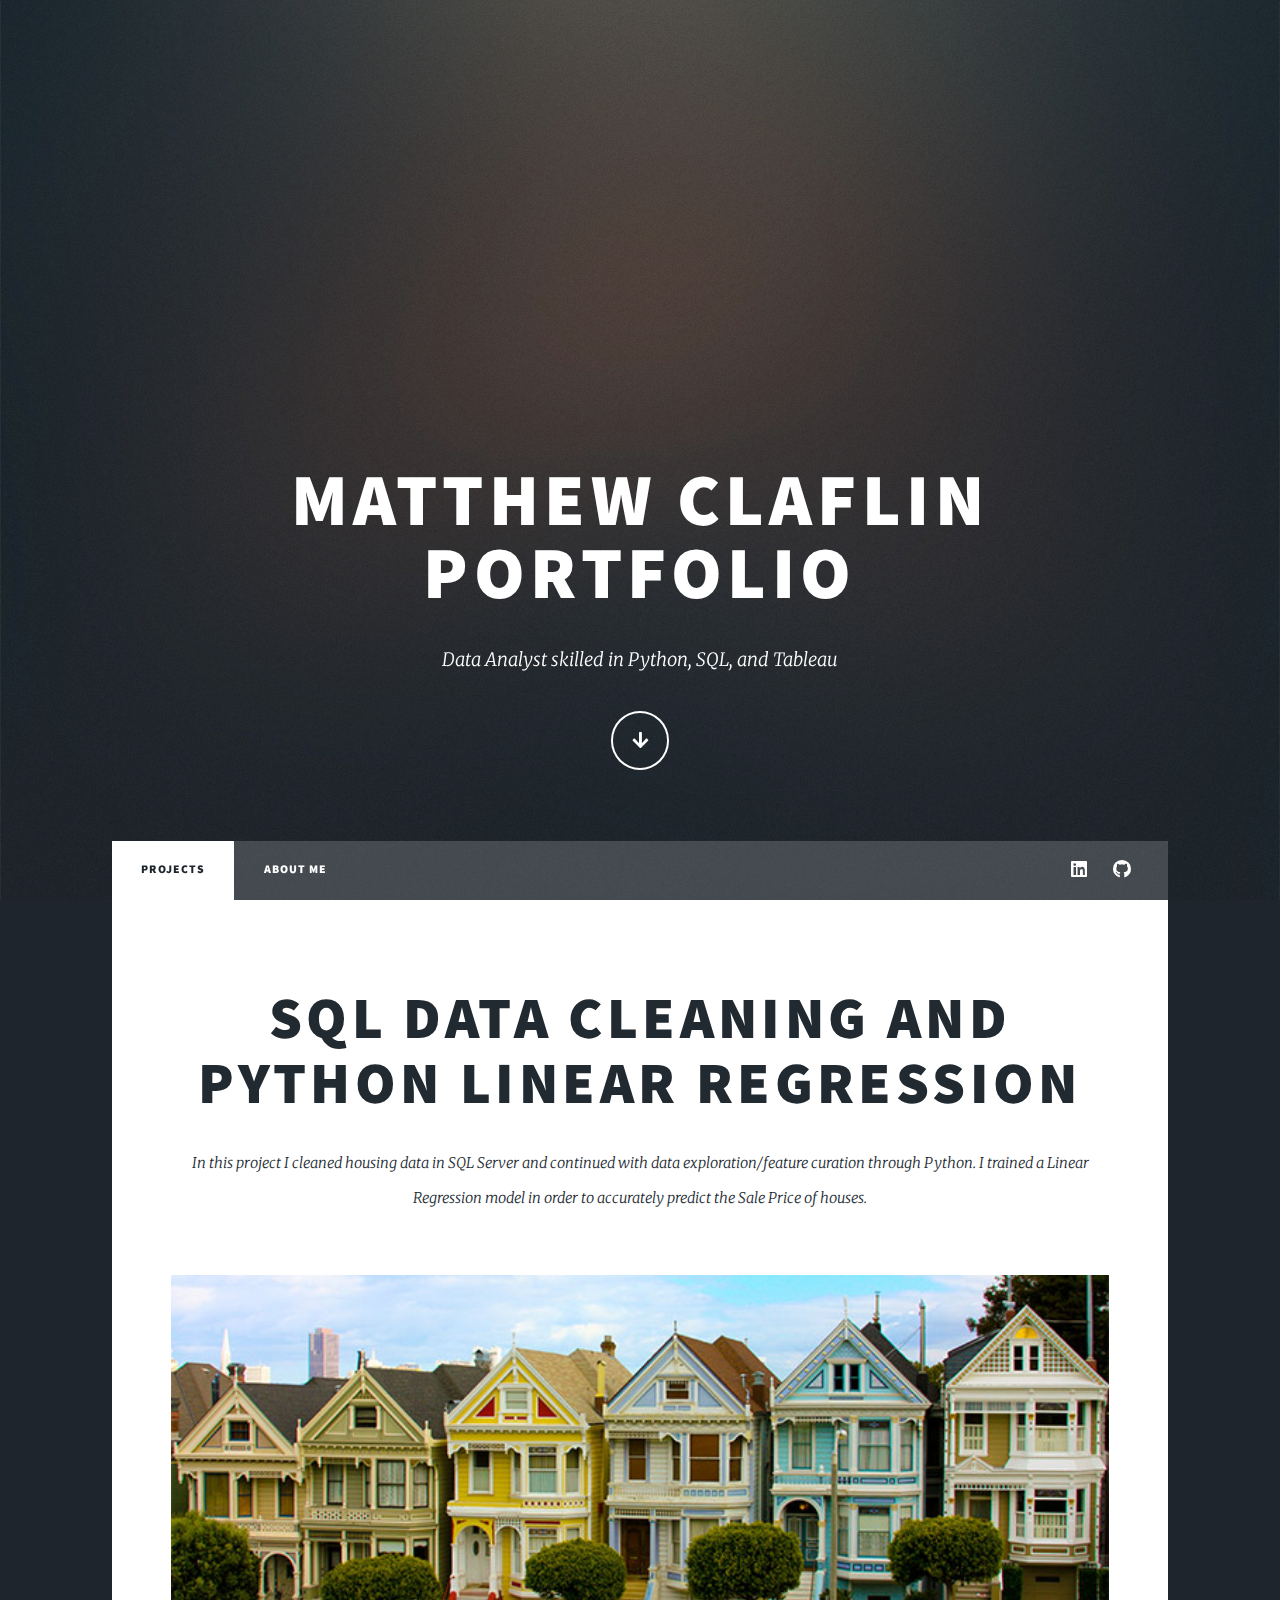
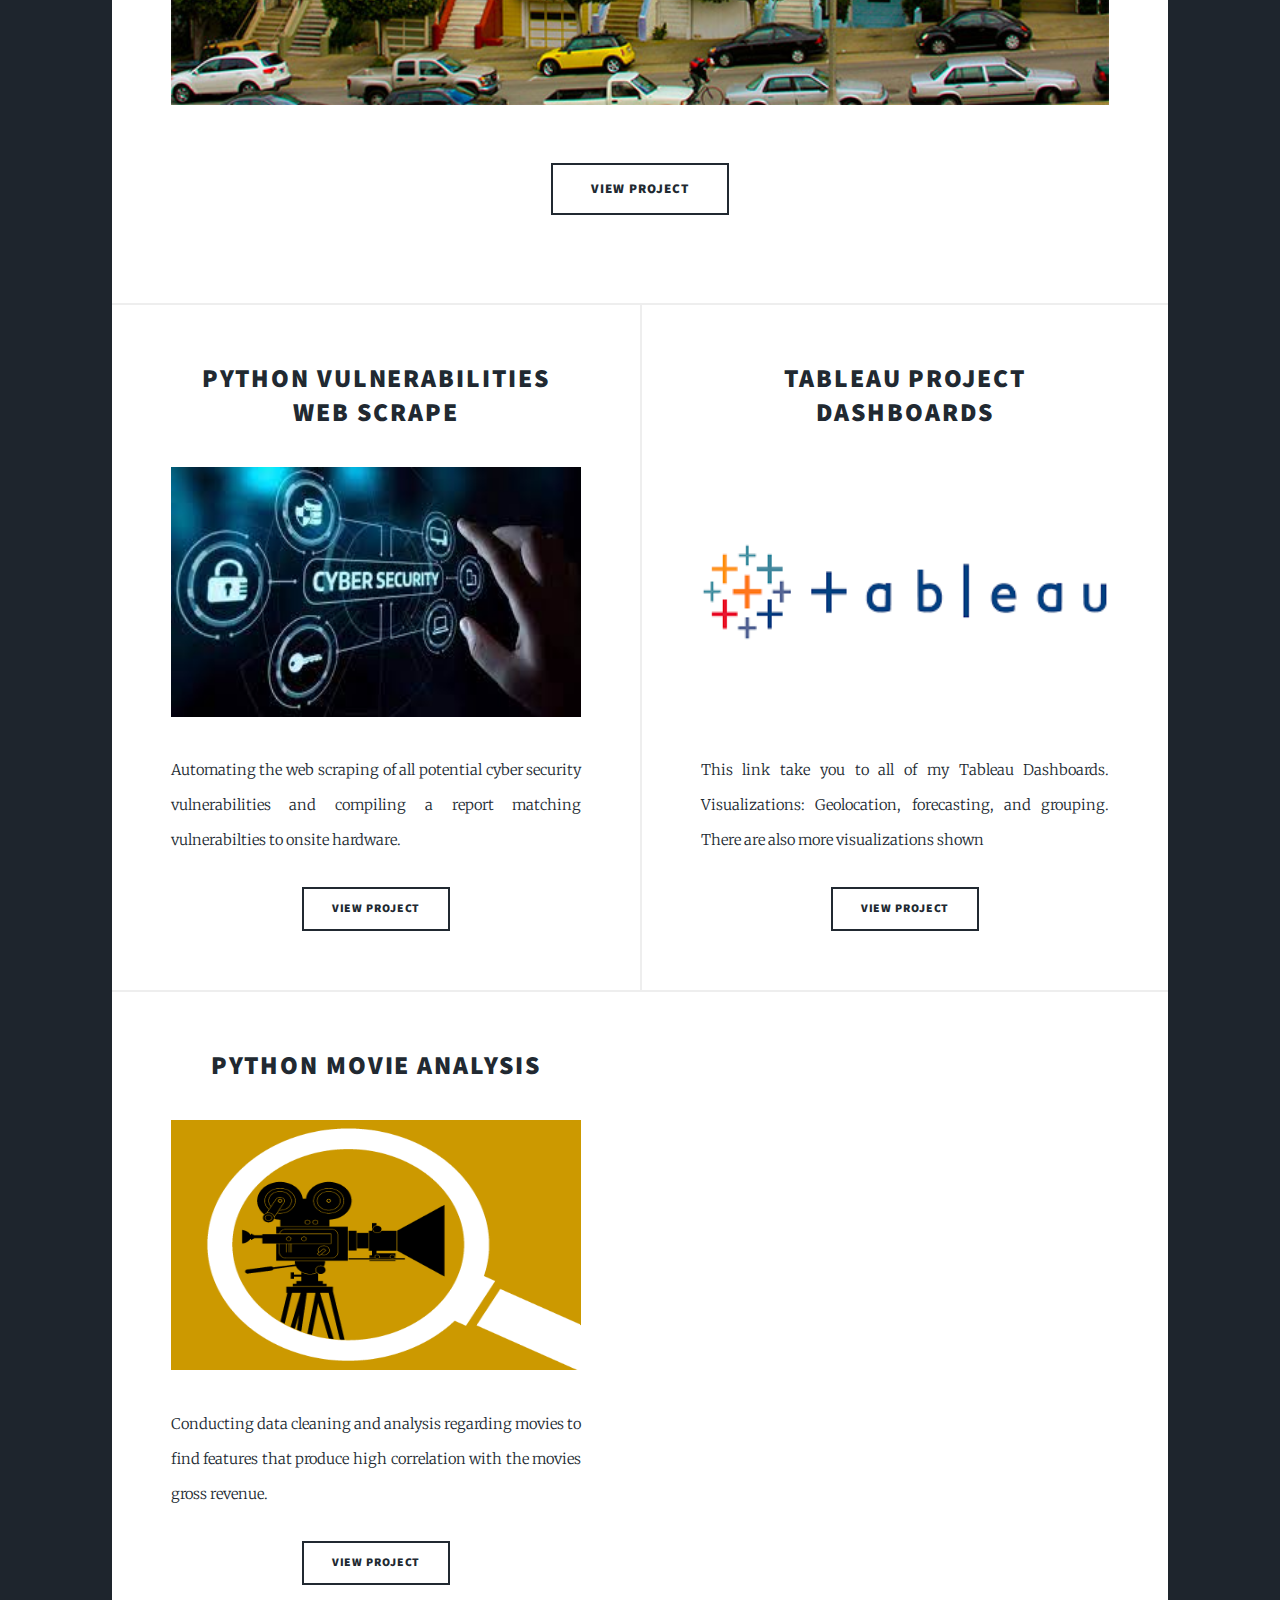
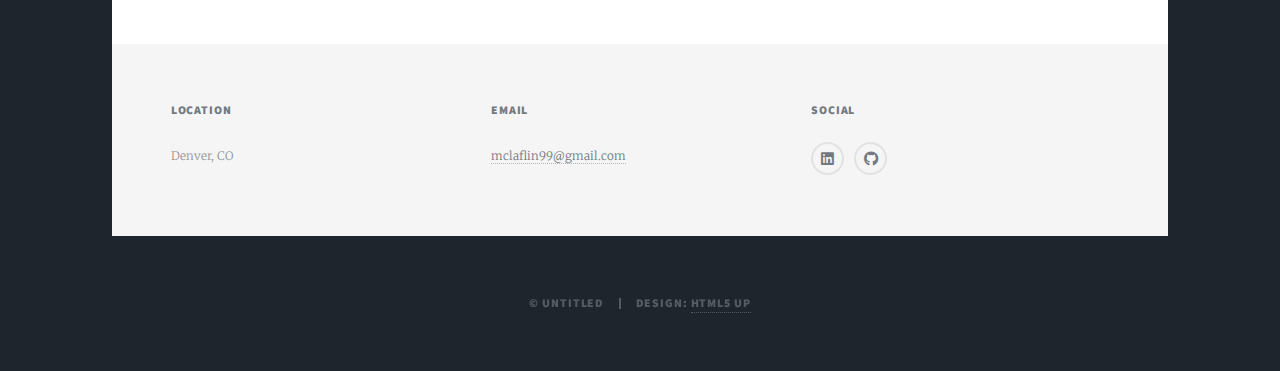
<file: index.html>
<!DOCTYPE HTML>
<!--
	Massively by HTML5 UP
	html5up.net | @ajlkn
	Free for personal and commercial use under the CCA 3.0 license (html5up.net/license)
-->
<html>
	<head>
		<title>Matthew Claflin Portfolio</title>
		<meta charset="utf-8" />
		<meta name="viewport" content="width=device-width, initial-scale=1, user-scalable=no" />
		<link rel="stylesheet" href="assets/css/main.css" />
		<noscript><link rel="stylesheet" href="assets/css/noscript.css" /></noscript>
	</head>
	<body class="is-preload">

		<!-- Wrapper -->
			<div id="wrapper" class="fade-in">

				<!-- Intro -->
					<div id="intro">
						<h1>Matthew Claflin<br />
						Portfolio</h1>
						<p>Data Analyst skilled in Python, SQL, and Tableau</p>
						<ul class="actions">
							<li><a href="#header" class="button icon solid solo fa-arrow-down scrolly">Continue</a></li>
						</ul>
					</div>

				<!-- Header -->
					<header id="header">
						<a href="index.html" class="logo">Matthew Claflin</a>
					</header>

				<!-- Nav -->
					<nav id="nav">
						<ul class="links">
							<li class="active"><a href="index.html">Projects</a></li>
							<li> <a href='aboutme.html'>About Me</a></li>
						</ul>
						<ul class="icons">
							<li><a href="https://www.linkedin.com/in/matthew-claflin/" class="icon brands alt fa-linkedin"><span class="label">LinkedIn</span></a></li>
							<li><a href="https://github.com/mgclaflin" class="icon brands alt fa-github"><span class="label">GitHub</span></a></li>
						</ul>
					</nav>

				<!-- Main -->
					<div id="main">

						<!-- Featured Post -->
							<article class="post featured">
								<header class="major">
									<h2><a href="https://github.com/mgclaflin/SQLDataCleaning">SQL Data Cleaning and Python Linear Regression</a></h2>
									<p> In this project I cleaned housing data in SQL Server and continued with data exploration/feature curation through Python. I trained a Linear Regression model in order to accurately predict the Sale Price of houses.</p>
								</header>
								<a href="https://github.com/mgclaflin/SQLDataCleaning" class="image main"><img src="images/housing.jpg" alt="" /></a>
								<ul class="actions special">
									<li><a href="https://github.com/mgclaflin/SQLDataCleaning" class="button large">View Project</a></li>
								</ul>
							</article>

						<!-- 1st Row of Posts -->
							<section class="posts">
								<article>
									<header>
										<h2><a href="https://github.com/mgclaflin/VulnerabilityWebscrape">Python Vulnerabilities Web Scrape</a></h2>
									</header>
									<a href="https://github.com/mgclaflin/VulnerabilityWebscrape" class="image fit"><img src="images/python.jpg" alt="" /></a>
									<p>Automating the web scraping of all potential cyber security vulnerabilities and compiling a report matching vulnerabilties to onsite hardware.</p>
									<ul class="actions special">
										<li><a href="https://github.com/mgclaflin/VulnerabilityWebscrape" class="button">View Project</a></li>
									</ul>
								</article>
								<article>
									<header>
										<h2><a href="https://public.tableau.com/app/profile/matthew.claflin">Tableau Project Dashboards</a></h2>
									</header>
									<a href="https://public.tableau.com/app/profile/matthew.claflin" class="image fit"><img src="images/tableau.png" alt="" /></a>
									<p>This link take you to all of my Tableau Dashboards. Visualizations: Geolocation, forecasting, and grouping. There are also more visualizations shown</p>
									<ul class="actions special">
										<li><a href="https://public.tableau.com/app/profile/matthew.claflin" class="button">View Project</a></li>
									</ul>
								</article>
							</section>
							<!-- 2nd Row of Posts -->
							<section class="posts">
								<article>
									<header>
										<h2><a href="https://github.com/mgclaflin/PortfolioProjects">Python Movie Analysis</a></h2>
									</header>
									<a href="https://github.com/mgclaflin/PortfolioProjects" class="image fit"><img src="images/movieAnalysis.png" alt="" /></a>
									<p>Conducting data cleaning and analysis regarding movies to find features that produce high correlation with the movies gross revenue.</p>
									<ul class="actions special">
										<li><a href="https://github.com/mgclaflin/PortfolioProjects" class="button">View Project</a></li>
									</ul>
								</article>
								
							</section>			
					</div>
			</div>			
			
					<!-- Footer -->
					<footer id="footer">
						
						<section id="one" class="main style1">
							<div class="container">
								<div class="row">
									<div class="col-4">
										<h3>Location</h3>
										<p>Denver, CO</p>
									</div>
									<div class="col-4">
										<h3>Email</h3>
										<p><a href="#">mclaflin99@gmail.com</a></p>
									</div>
									<div class="col-4">
										<h3>Social</h3>
										<ul class="icons alt">
											<li><a href="https://www.linkedin.com/in/matthew-claflin/" class="icon brands alt fa-linkedin"><span class="label">LinkedIn</span></a></li>
											<li><a href="https://github.com/mgclaflin" class="icon brands alt fa-github"><span class="label">GitHub</span></a></li>
										</ul>
									</div>
								</div>
							</div>
						</section>
					</footer>

									<!-- Copyright -->
									<div id="copyright">
										<ul><li>&copy; Untitled</li><li>Design: <a href="https://html5up.net">HTML5 UP</a></li></ul>
									</div>

		<!-- Scripts -->
			<script src="assets/js/jquery.min.js"></script>
			<script src="assets/js/jquery.scrollex.min.js"></script>
			<script src="assets/js/jquery.scrolly.min.js"></script>
			<script src="assets/js/browser.min.js"></script>
			<script src="assets/js/breakpoints.min.js"></script>
			<script src="assets/js/util.js"></script>
			<script src="assets/js/main.js"></script>

	</body>
</html>
</file>
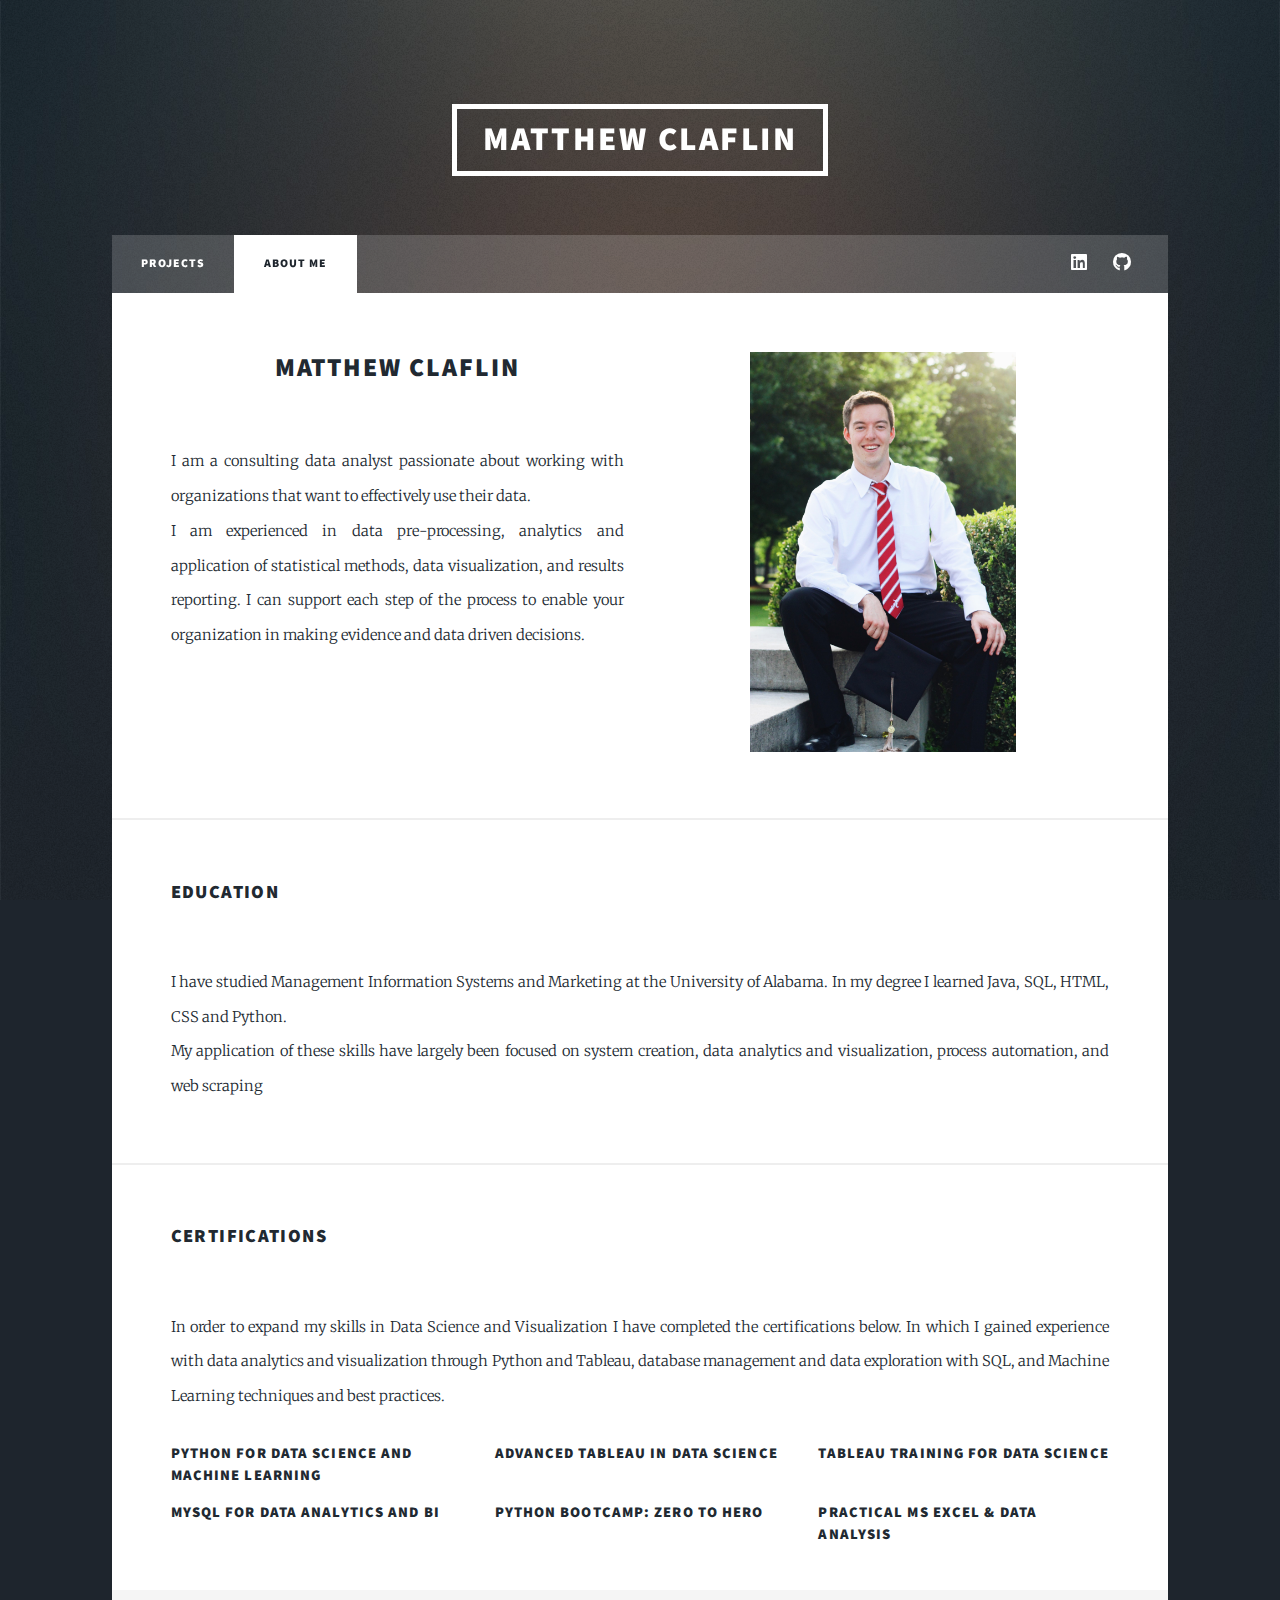
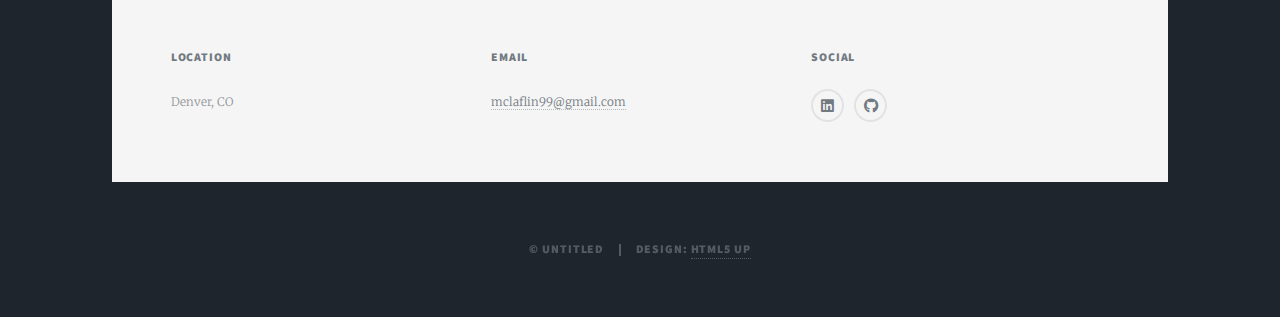
<file: aboutme.html>
<!DOCTYPE HTML>
<!--
	Massively by HTML5 UP
	html5up.net | @ajlkn
	Free for personal and commercial use under the CCA 3.0 license (html5up.net/license)
-->
<html>
	<head>
		<title>About Me</title>
		<meta charset="utf-8" />
		<meta name="viewport" content="width=device-width, initial-scale=1, user-scalable=no" />
		<link rel="stylesheet" href="assets/css/main.css" />
		<noscript><link rel="stylesheet" href="assets/css/noscript.css" /></noscript>
	</head>
	<body class="is-preload">

		<!-- Wrapper -->
			<div id="wrapper">

				<!-- Header -->
					<header id="header">
						<a href="index.html" class="logo">Matthew Claflin</a>
					</header>

				<!-- Nav -->
					<nav id="nav">
						<ul class="links">
							<li><a href="index.html">Projects</a></li>
							<li class="active"><a href="generic.html">About Me</a></li>
						</ul>
						<ul class="icons">
							<li><a href="https://www.linkedin.com/in/matthew-claflin/" class="icon brands alt fa-linkedin"><span class="label">LinkedIn</span></a></li>
							<li><a href="https://github.com/mgclaflin" class="icon brands alt fa-github"><span class="label">GitHub</span></a></li>
						</ul>
					</nav>
				
				
					
				<!-- Main -->
					<div id="main">
					
						<!-- Intro -->
						<section id="one" class="main style1">
							<div class="container">
								<div class="row gtr-150">
									<div class="col-6 col-12-medium">
										<header class="major">
											<h2>Matthew Claflin</h2>
										</header>
										<p>I am a consulting data analyst passionate about working with organizations that want to effectively use their data. <br />
											I am experienced in data pre-processing, analytics and application of statistical methods, data visualization, and results reporting. I can support each step of the process to enable your organization in making evidence and data driven decisions.</p>
									</div>
									<div class="col-6 col-12-medium imp-medium">
										<span class="image fit"><center><img src="images/headshot.jpg" style="object-fit:contain; width:300px; height:400px" class="center" alt="" /></center></span>
									</div>
								</div>
							</div>
						</section>

						<!-- Education -->
						<section id="one" class="main style1">
							<div class="container">
								<div class="row gtr-150">
										<header class="major">
											<h3>Education</h3>
										</header>
										<p>I have studied Management Information Systems and Marketing at the University of Alabama. In my degree I learned Java, SQL, HTML, CSS and Python. <br /> My application of these skills have largely been focused on system creation, data analytics and visualization, process automation, and web scraping</p>
								</div>
							</div>
						</section>

						<!-- Certifications -->
						<section id="one" class="main style1">
							<div class="container">
								<div class="row gtr-150">
										<header class="major">
											<h3>Certifications</h3>
										</header>
										<p>In order to expand my skills in Data Science and Visualization I have completed the certifications below. In which I gained experience with data analytics and visualization through Python and Tableau, database management and data exploration with SQL, and Machine Learning techniques and best practices.</p>
								</div>
								<div class="row gtr-150">
									<div class="col-4">
										<h4><a href="https://udemy-certificate.s3.amazonaws.com/pdf/UC-c119bd96-d5ca-43c8-b4cc-2e26004d0ff7.pdf"> Python for Data Science and Machine Learning</a></h4>
									</div>
									<div class="col-4">
										<h4><a href="https://udemy-certificate.s3.amazonaws.com/pdf/UC-867e09d9-7599-4fed-8992-8a4e92dd9584.pdf">Advanced Tableau in Data Science</a></h4>
									</div>
									<div class="col-4">
										<h4><a href="https://udemy-certificate.s3.amazonaws.com/pdf/UC-63b20d25-b902-4293-ad15-b925d3154c39.pdf">Tableau Training for Data Science</a></h4>
									</div>	
								</div>
								<div class="row gtr-150">
									<div class="col-4">
										<h4><a href="https://udemy-certificate.s3.amazonaws.com/pdf/UC-dc81afc4-c891-4569-a79f-6b7468979fdf.pdf"> MySQL for Data Analytics and BI</a></h4>
									</div>
									<div class="col-4">
										<h4><a href="https://udemy-certificate.s3.amazonaws.com/pdf/UC-01b85af6-20e5-4901-802c-bf344d0494fd.pdf">Python Bootcamp: Zero to Hero</a></h4>
									</div>
									<div class="col-4">
										<h4><a href="https://udemy-certificate.s3.amazonaws.com/pdf/UC-1e7d384e-26f0-48ac-90c9-8c10d4ba27fb.pdf">Practical MS Excel & data analysis</a></h4>
									</div>	
								</div>
							
						</section>

					</div>

					<!-- Footer -->
					<footer id="footer">
						
						<section id="one" class="main style1">
							<div class="container">
								<div class="row">
									<div class="col-4">
										<h3>Location</h3>
										<p>Denver, CO</p>
									</div>
									<div class="col-4">
										<h3>Email</h3>
										<p><a href="#">mclaflin99@gmail.com</a></p>
									</div>
									<div class="col-4">
										<h3>Social</h3>
										<ul class="icons alt">
											<li><a href="https://www.linkedin.com/in/matthew-claflin/" class="icon brands alt fa-linkedin"><span class="label">LinkedIn</span></a></li>
											<li><a href="https://github.com/mgclaflin" class="icon brands alt fa-github"><span class="label">GitHub</span></a></li>
										</ul>
									</div>
								</div>
							</div>
						</section>
					</footer>

				<!-- Copyright -->
					<div id="copyright">
						<ul><li>&copy; Untitled</li><li>Design: <a href="https://html5up.net">HTML5 UP</a></li></ul>
					</div>

			</div>

		<!-- Scripts -->
			<script src="assets/js/jquery.min.js"></script>
			<script src="assets/js/jquery.scrollex.min.js"></script>
			<script src="assets/js/jquery.scrolly.min.js"></script>
			<script src="assets/js/browser.min.js"></script>
			<script src="assets/js/breakpoints.min.js"></script>
			<script src="assets/js/util.js"></script>
			<script src="assets/js/main.js"></script>

	</body>
</html>
</file>
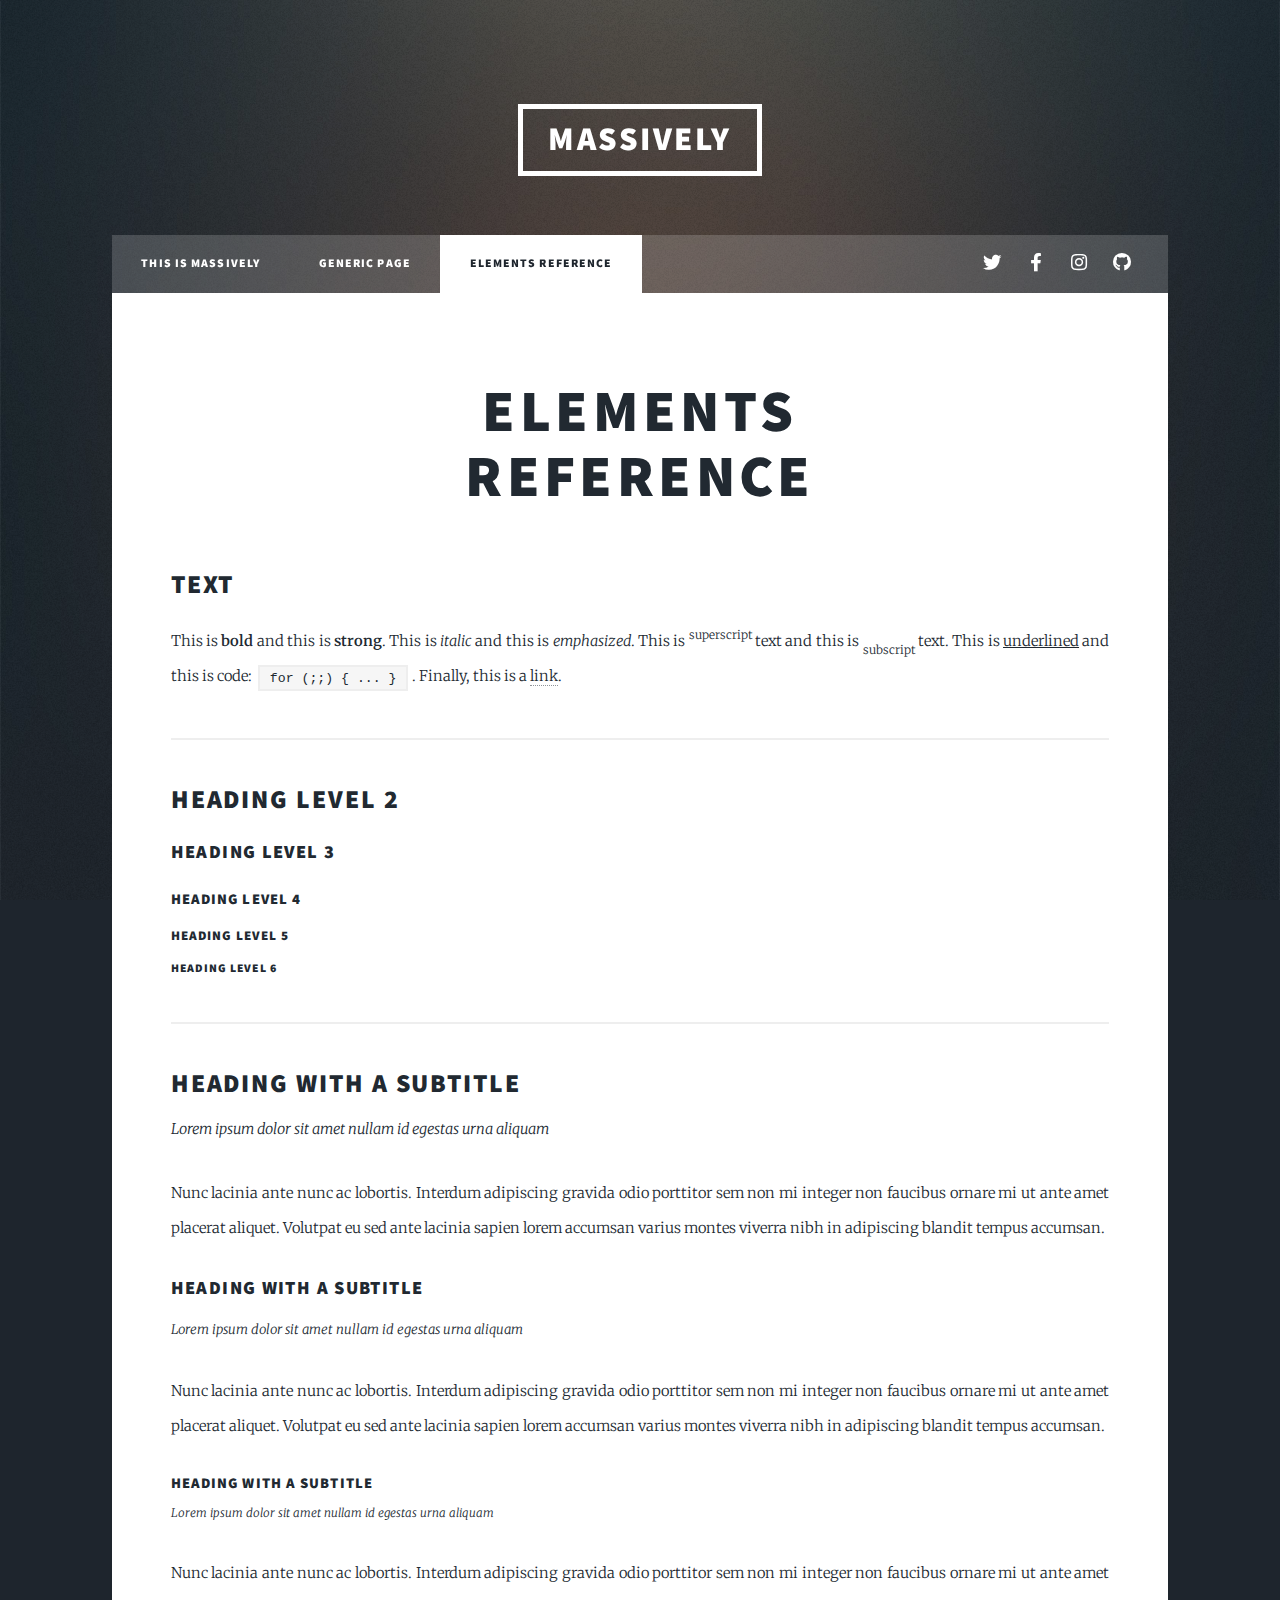
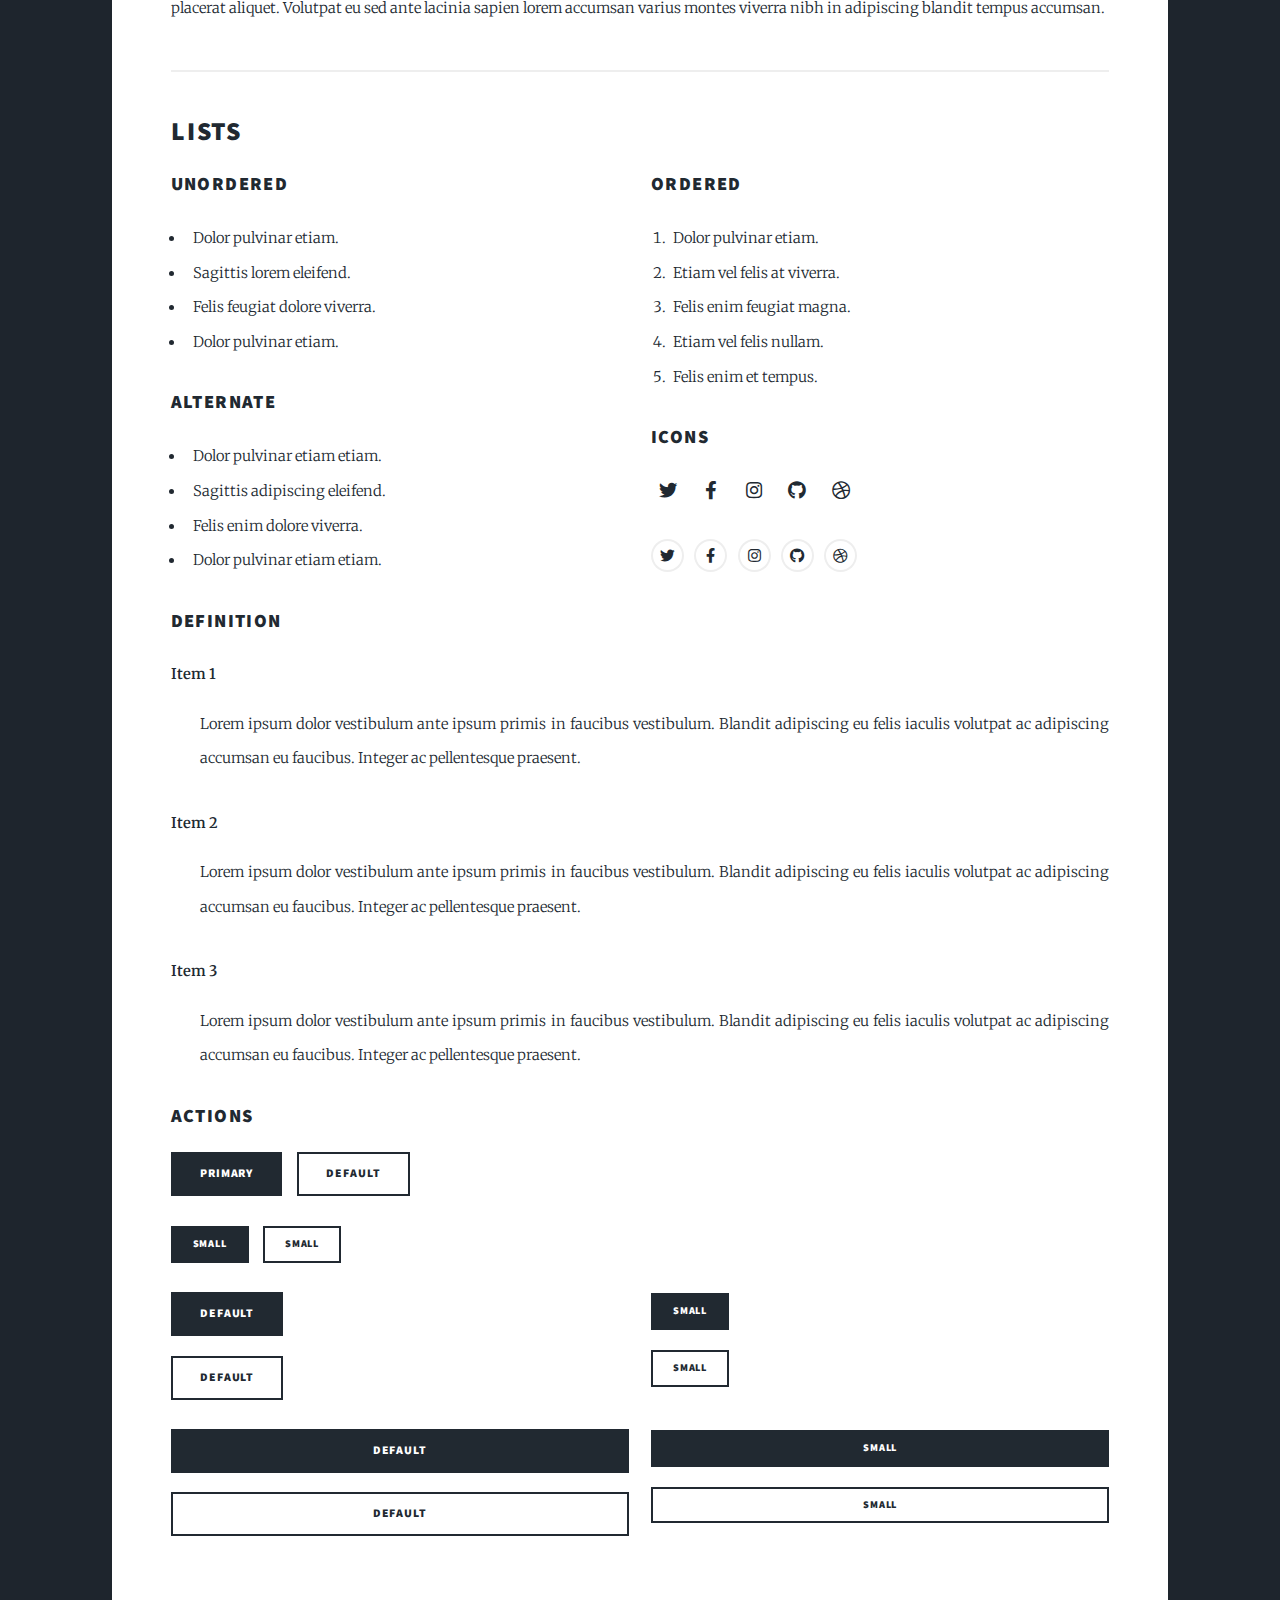
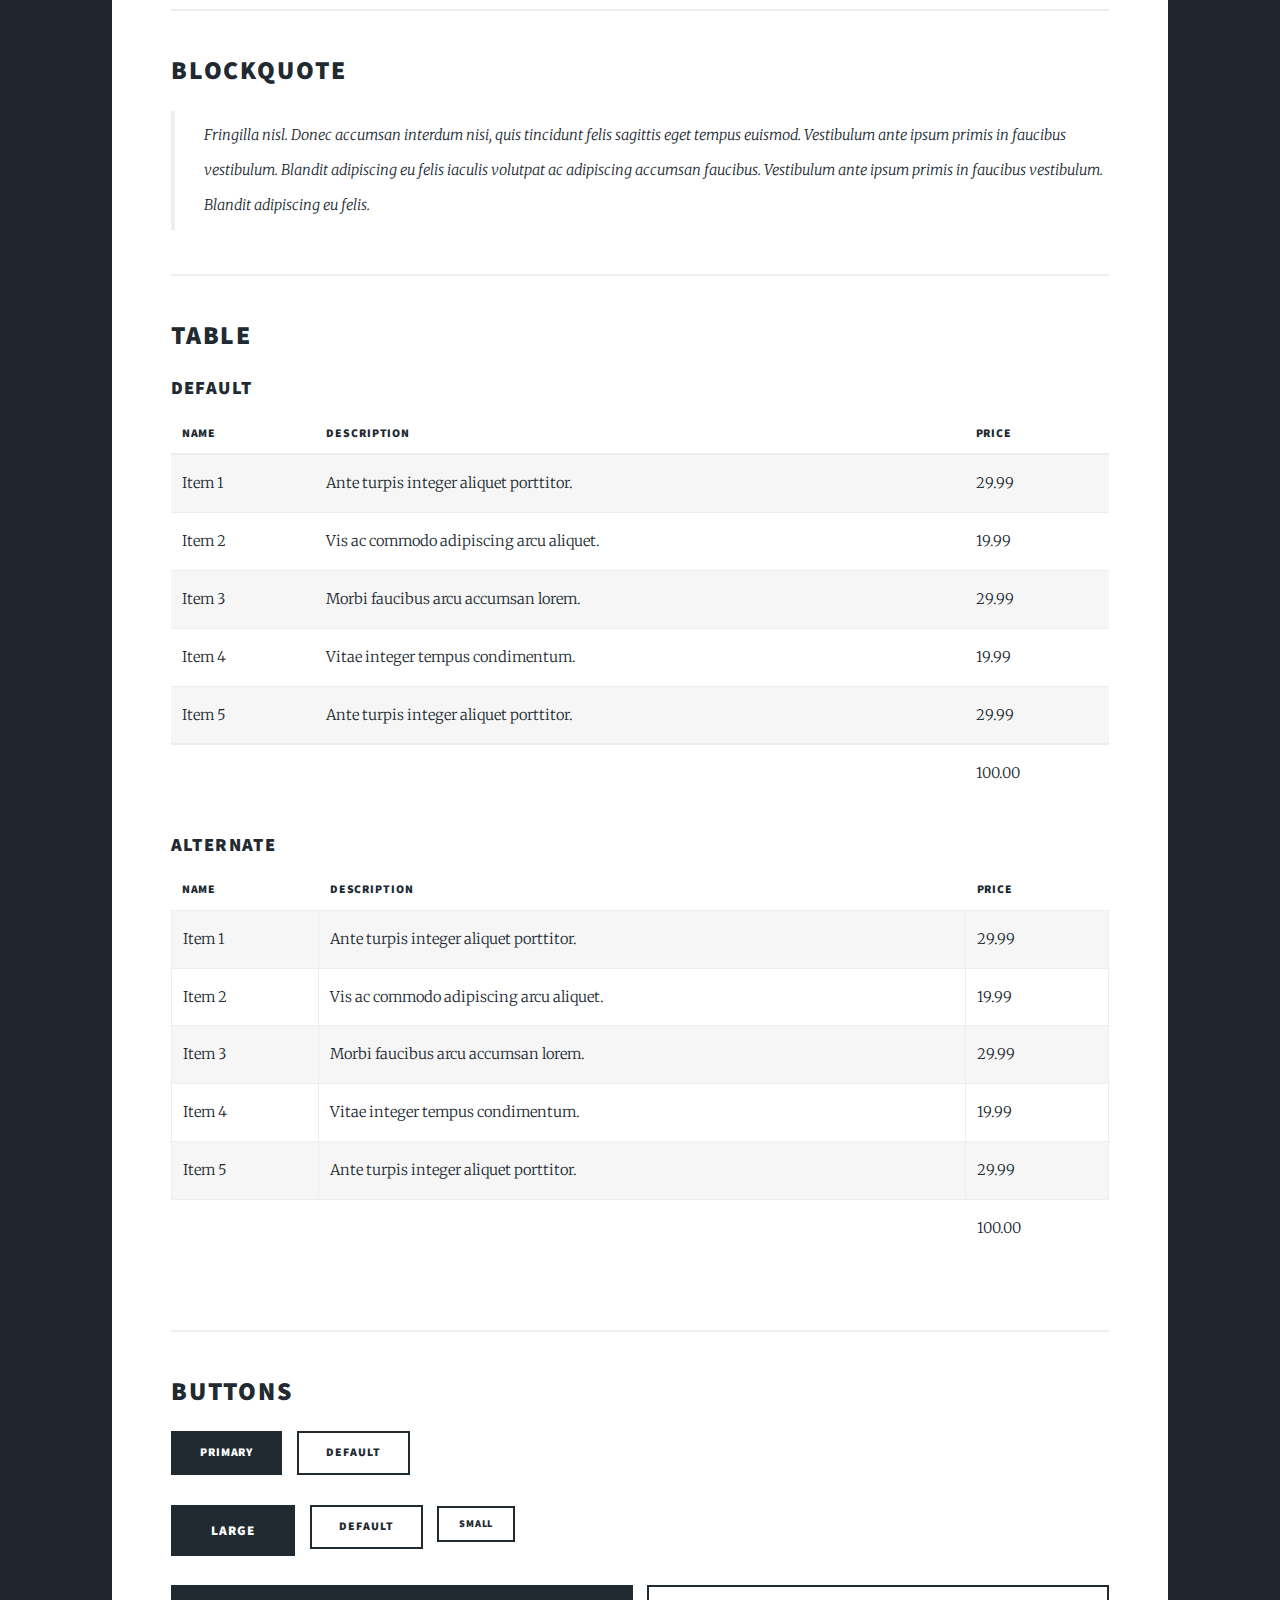
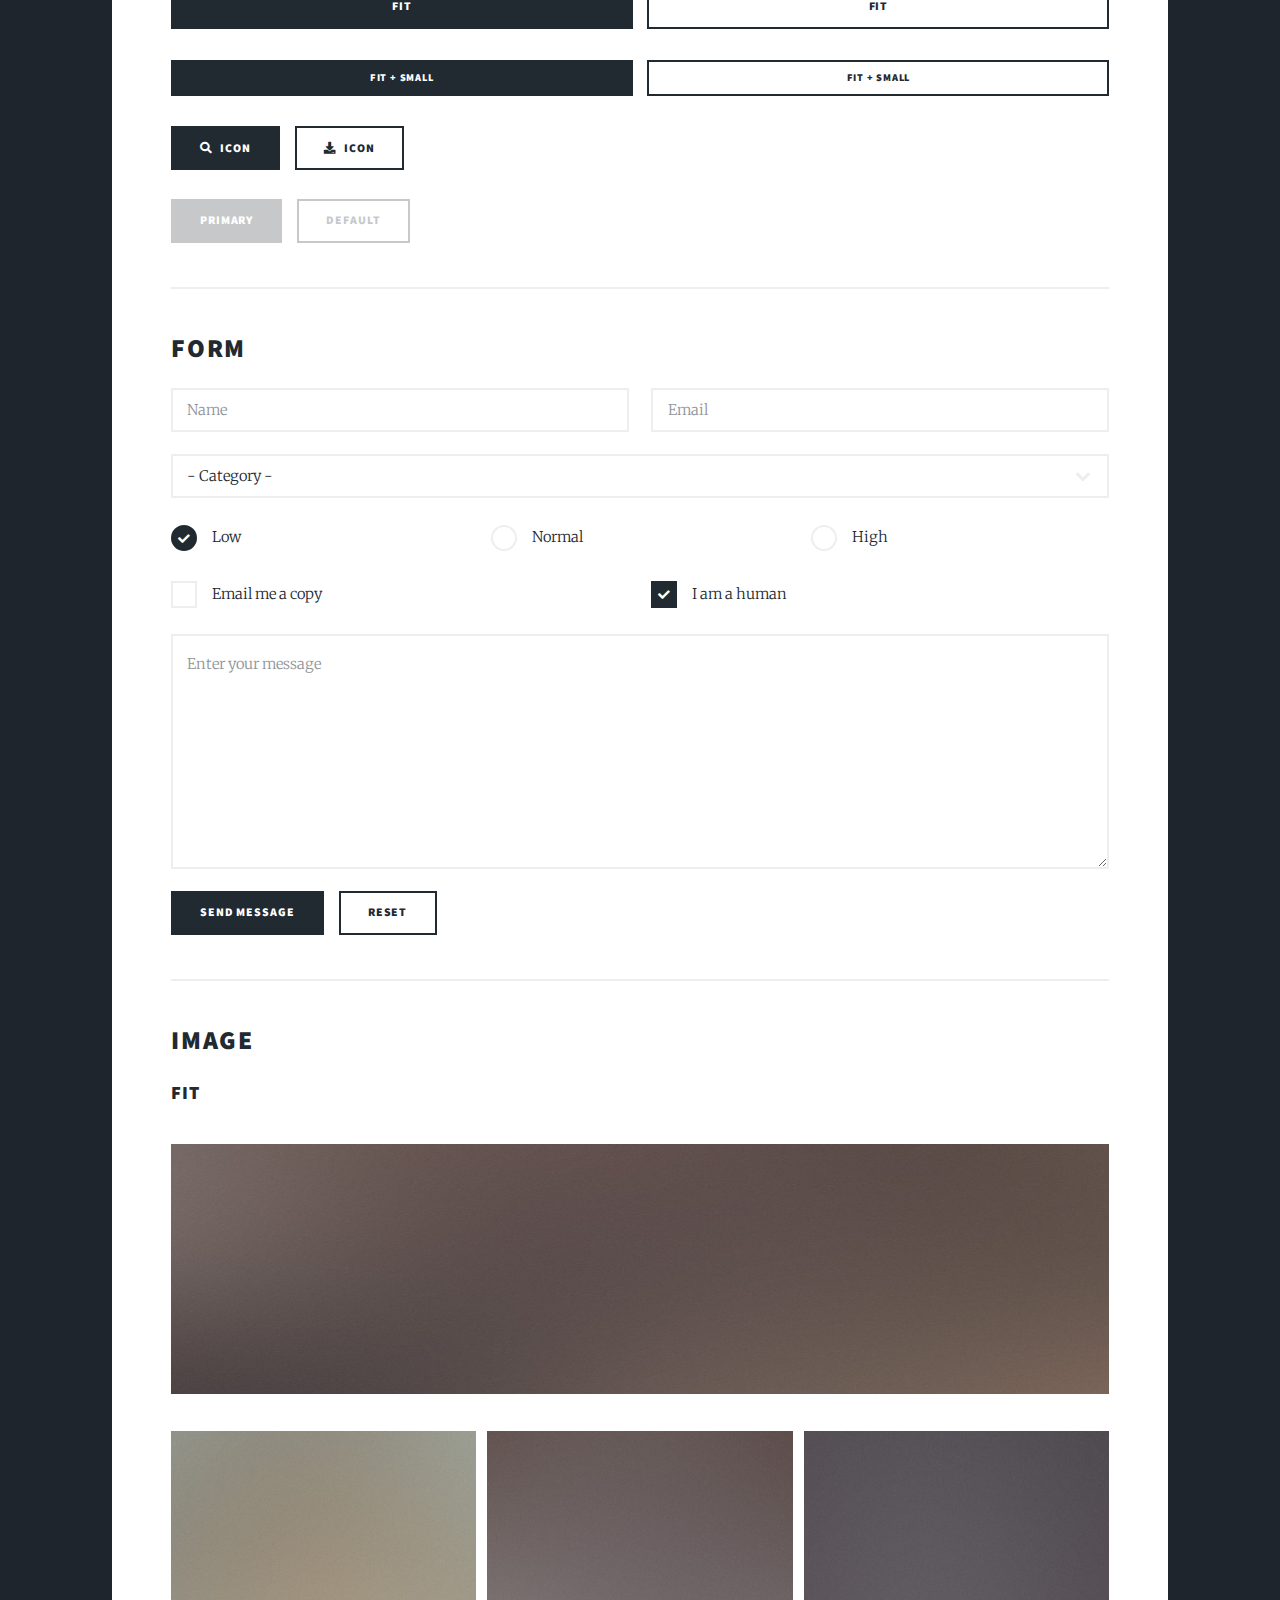
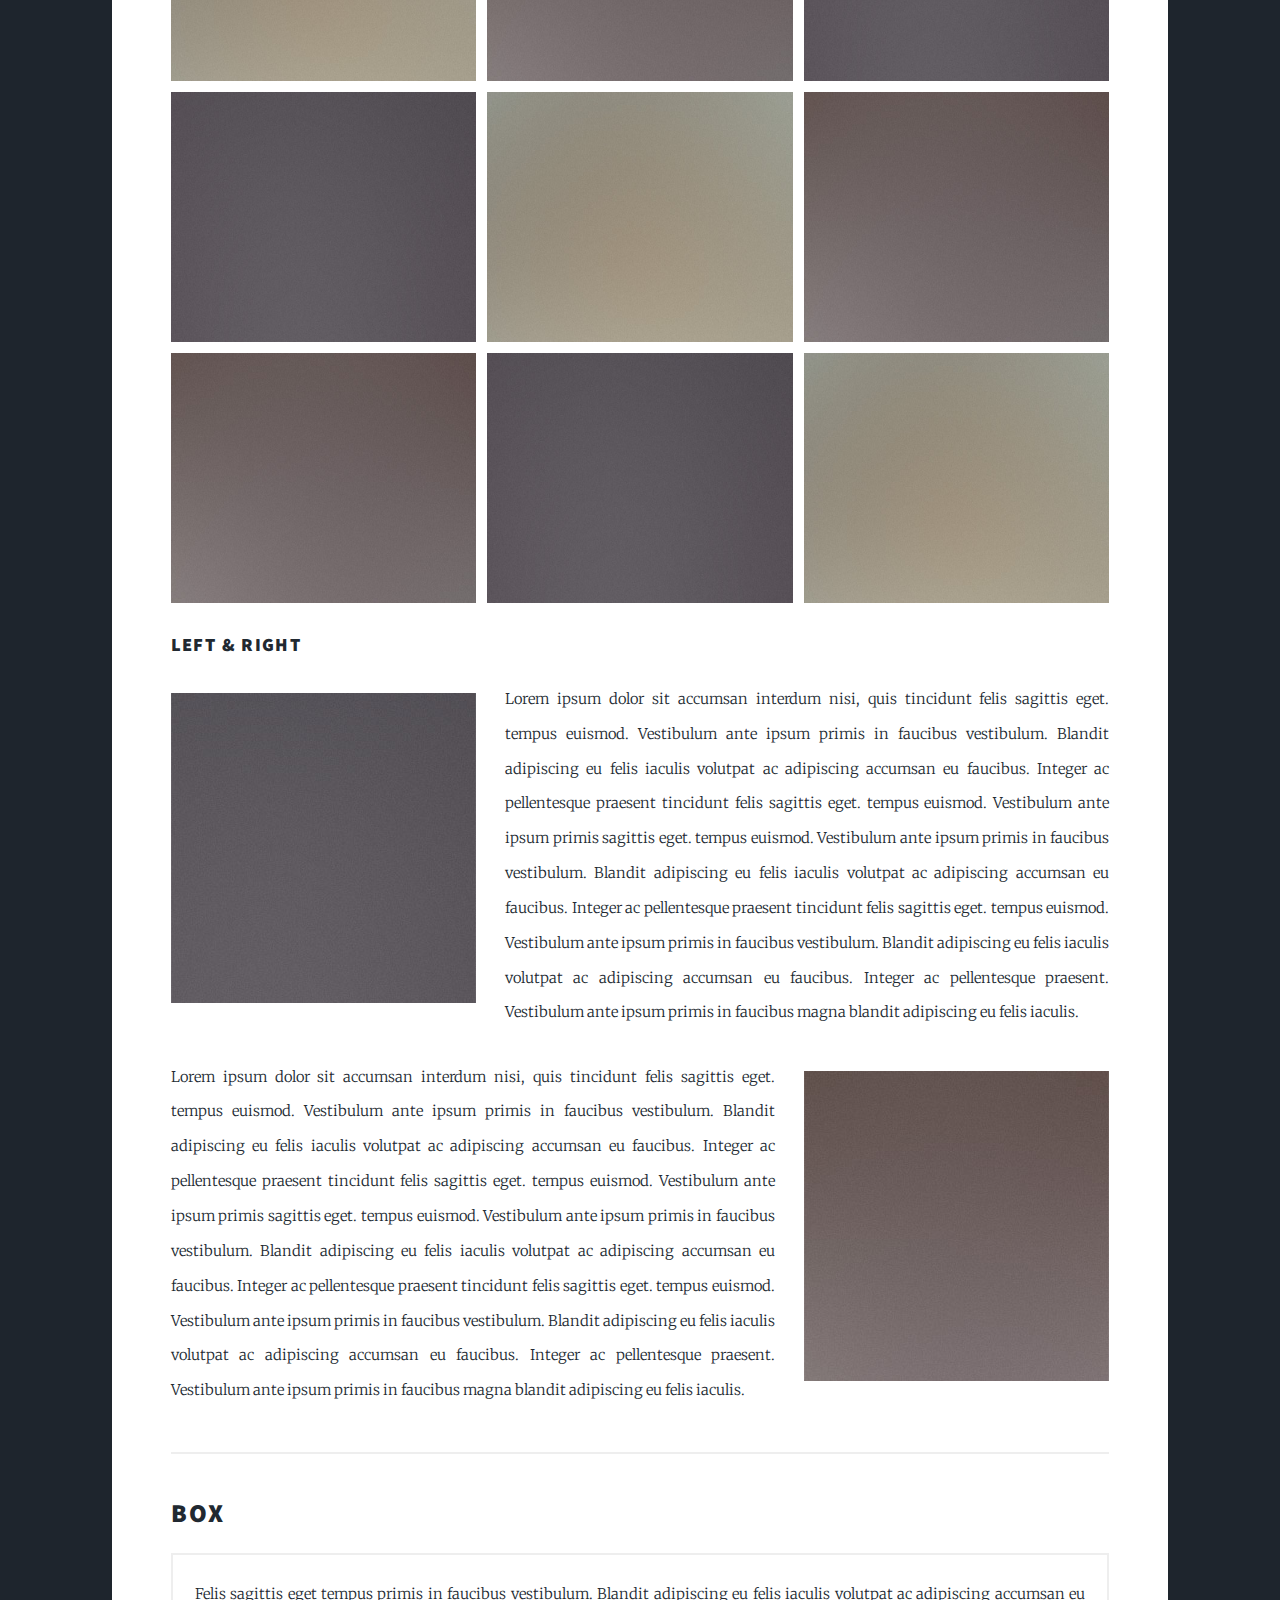
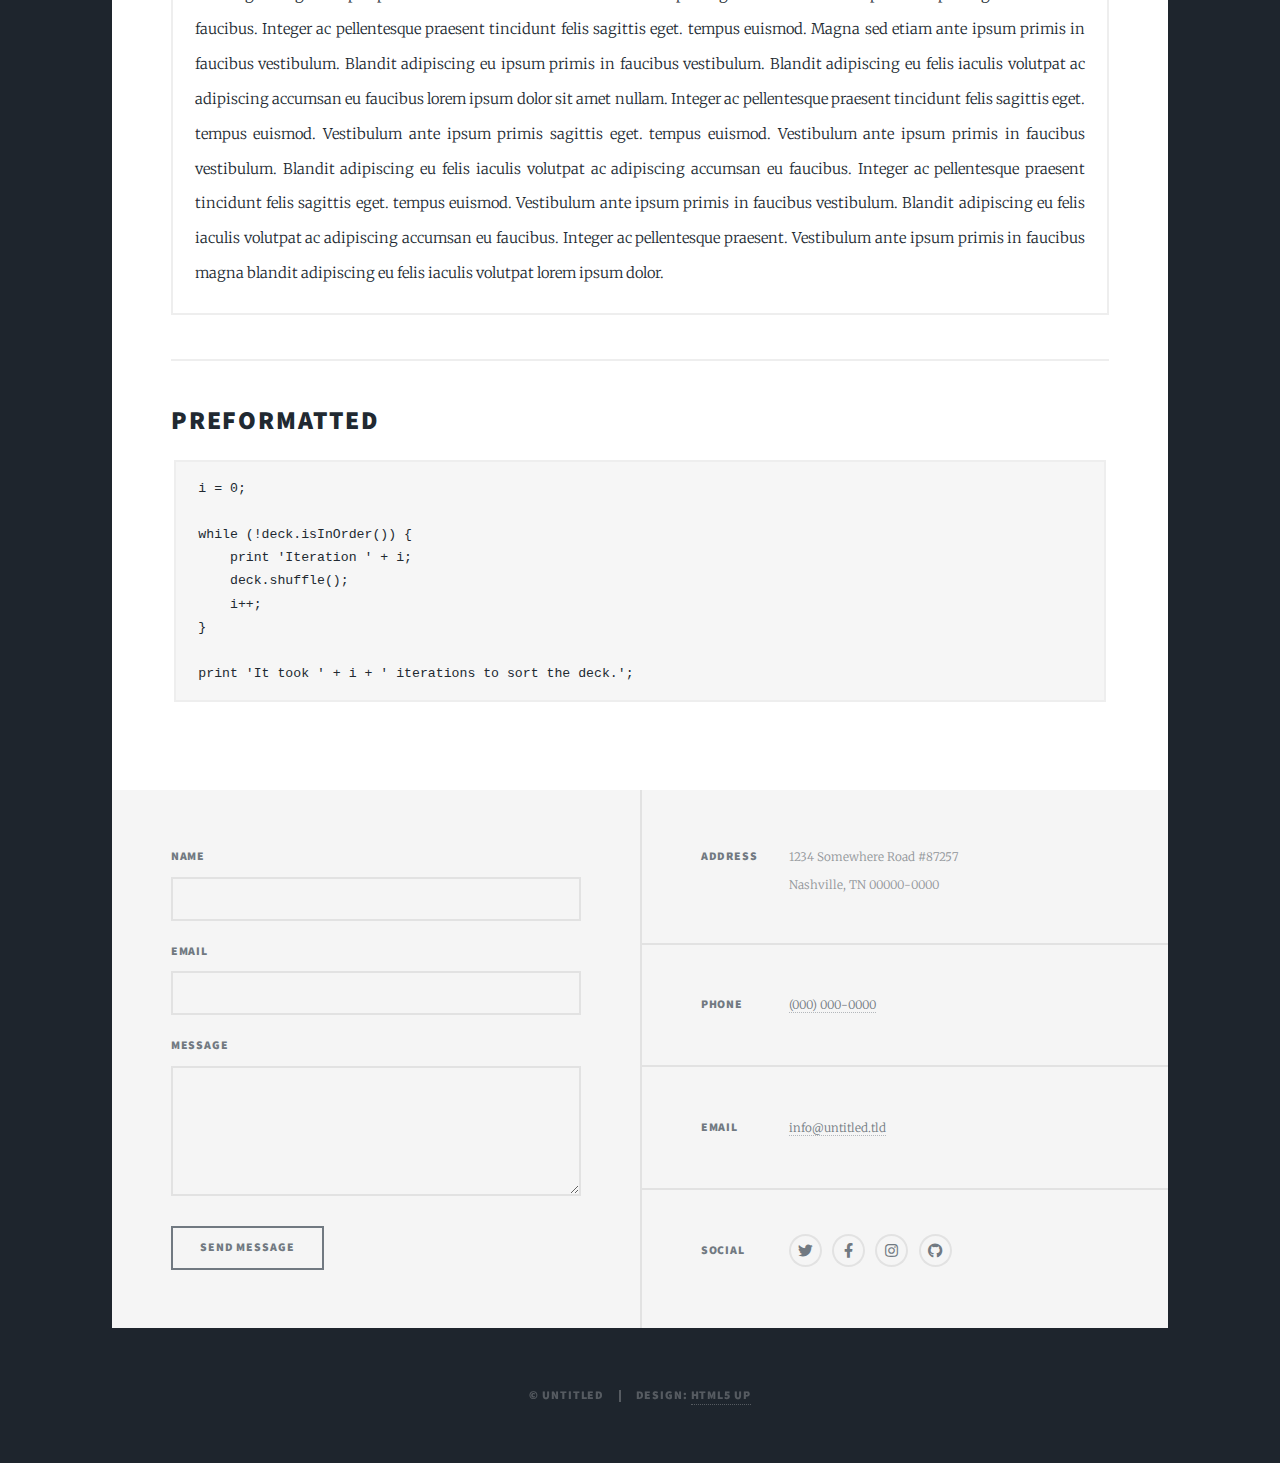
<file: elements.html>
<!DOCTYPE HTML>
<!--
	Massively by HTML5 UP
	html5up.net | @ajlkn
	Free for personal and commercial use under the CCA 3.0 license (html5up.net/license)
-->
<html>
	<head>
		<title>Elements Reference - Massively by HTML5 UP</title>
		<meta charset="utf-8" />
		<meta name="viewport" content="width=device-width, initial-scale=1, user-scalable=no" />
		<link rel="stylesheet" href="assets/css/main.css" />
		<noscript><link rel="stylesheet" href="assets/css/noscript.css" /></noscript>
	</head>
	<body class="is-preload">

		<!-- Wrapper -->
			<div id="wrapper">

				<!-- Header -->
					<header id="header">
						<a href="index.html" class="logo">Massively</a>
					</header>

				<!-- Nav -->
					<nav id="nav">
						<ul class="links">
							<li><a href="index.html">This is Massively</a></li>
							<li><a href="generic.html">Generic Page</a></li>
							<li class="active"><a href="elements.html">Elements Reference</a></li>
						</ul>
						<ul class="icons">
							<li><a href="#" class="icon brands fa-twitter"><span class="label">Twitter</span></a></li>
							<li><a href="#" class="icon brands fa-facebook-f"><span class="label">Facebook</span></a></li>
							<li><a href="#" class="icon brands fa-instagram"><span class="label">Instagram</span></a></li>
							<li><a href="#" class="icon brands fa-github"><span class="label">GitHub</span></a></li>
						</ul>
					</nav>

				<!-- Main -->
					<div id="main">

						<!-- Post -->
							<section class="post">
								<header class="major">
									<h1>Elements<br />
									Reference</h1>
								</header>

								<!-- Text stuff -->
									<h2>Text</h2>
									<p>This is <b>bold</b> and this is <strong>strong</strong>. This is <i>italic</i> and this is <em>emphasized</em>.
									This is <sup>superscript</sup> text and this is <sub>subscript</sub> text.
									This is <u>underlined</u> and this is code: <code>for (;;) { ... }</code>.
									Finally, this is a <a href="#">link</a>.</p>
									<hr />
									<h2>Heading Level 2</h2>
									<h3>Heading Level 3</h3>
									<h4>Heading Level 4</h4>
									<h5>Heading Level 5</h5>
									<h6>Heading Level 6</h6>
									<hr />
									<header>
										<h2>Heading with a Subtitle</h2>
										<p>Lorem ipsum dolor sit amet nullam id egestas urna aliquam</p>
									</header>
									<p>Nunc lacinia ante nunc ac lobortis. Interdum adipiscing gravida odio porttitor sem non mi integer non faucibus ornare mi ut ante amet placerat aliquet. Volutpat eu sed ante lacinia sapien lorem accumsan varius montes viverra nibh in adipiscing blandit tempus accumsan.</p>
									<header>
										<h3>Heading with a Subtitle</h3>
										<p>Lorem ipsum dolor sit amet nullam id egestas urna aliquam</p>
									</header>
									<p>Nunc lacinia ante nunc ac lobortis. Interdum adipiscing gravida odio porttitor sem non mi integer non faucibus ornare mi ut ante amet placerat aliquet. Volutpat eu sed ante lacinia sapien lorem accumsan varius montes viverra nibh in adipiscing blandit tempus accumsan.</p>
									<header>
										<h4>Heading with a Subtitle</h4>
										<p>Lorem ipsum dolor sit amet nullam id egestas urna aliquam</p>
									</header>
									<p>Nunc lacinia ante nunc ac lobortis. Interdum adipiscing gravida odio porttitor sem non mi integer non faucibus ornare mi ut ante amet placerat aliquet. Volutpat eu sed ante lacinia sapien lorem accumsan varius montes viverra nibh in adipiscing blandit tempus accumsan.</p>

									<hr />

								<!-- Lists -->
									<h2>Lists</h2>
									<div class="row">
										<div class="col-6 col-12-small">

											<h3>Unordered</h3>
											<ul>
												<li>Dolor pulvinar etiam.</li>
												<li>Sagittis lorem eleifend.</li>
												<li>Felis feugiat dolore viverra.</li>
												<li>Dolor pulvinar etiam.</li>
											</ul>

											<h3>Alternate</h3>
											<ul class="alt">
												<li>Dolor pulvinar etiam etiam.</li>
												<li>Sagittis adipiscing eleifend.</li>
												<li>Felis enim dolore viverra.</li>
												<li>Dolor pulvinar etiam etiam.</li>
											</ul>

										</div>
										<div class="col-6 col-12-small">

											<h3>Ordered</h3>
											<ol>
												<li>Dolor pulvinar etiam.</li>
												<li>Etiam vel felis at viverra.</li>
												<li>Felis enim feugiat magna.</li>
												<li>Etiam vel felis nullam.</li>
												<li>Felis enim et tempus.</li>
											</ol>

											<h3>Icons</h3>
											<ul class="icons">
												<li><a href="#" class="icon brands fa-twitter"><span class="label">Twitter</span></a></li>
												<li><a href="#" class="icon brands fa-facebook-f"><span class="label">Facebook</span></a></li>
												<li><a href="#" class="icon brands fa-instagram"><span class="label">Instagram</span></a></li>
												<li><a href="#" class="icon brands fa-github"><span class="label">Github</span></a></li>
												<li><a href="#" class="icon brands fa-dribbble"><span class="label">Dribbble</span></a></li>
											</ul>
											<ul class="icons alt">
												<li><a href="#" class="icon brands alt fa-twitter"><span class="label">Twitter</span></a></li>
												<li><a href="#" class="icon brands alt fa-facebook-f"><span class="label">Facebook</span></a></li>
												<li><a href="#" class="icon brands alt fa-instagram"><span class="label">Instagram</span></a></li>
												<li><a href="#" class="icon brands alt fa-github"><span class="label">Github</span></a></li>
												<li><a href="#" class="icon brands alt fa-dribbble"><span class="label">Dribbble</span></a></li>
											</ul>

										</div>
									</div>
									<h3>Definition</h3>
									<dl>
										<dt>Item 1</dt>
										<dd>
											<p>Lorem ipsum dolor vestibulum ante ipsum primis in faucibus vestibulum. Blandit adipiscing eu felis iaculis volutpat ac adipiscing accumsan eu faucibus. Integer ac pellentesque praesent.</p>
										</dd>
										<dt>Item 2</dt>
										<dd>
											<p>Lorem ipsum dolor vestibulum ante ipsum primis in faucibus vestibulum. Blandit adipiscing eu felis iaculis volutpat ac adipiscing accumsan eu faucibus. Integer ac pellentesque praesent.</p>
										</dd>
										<dt>Item 3</dt>
										<dd>
											<p>Lorem ipsum dolor vestibulum ante ipsum primis in faucibus vestibulum. Blandit adipiscing eu felis iaculis volutpat ac adipiscing accumsan eu faucibus. Integer ac pellentesque praesent.</p>
										</dd>
									</dl>

									<h3>Actions</h3>
									<ul class="actions">
										<li><a href="#" class="button primary">Primary</a></li>
										<li><a href="#" class="button">Default</a></li>
									</ul>
									<ul class="actions small">
										<li><a href="#" class="button primary small">Small</a></li>
										<li><a href="#" class="button small">Small</a></li>
									</ul>
									<div class="row">
										<div class="col-6 col-12-small">
											<ul class="actions stacked">
												<li><a href="#" class="button primary">Default</a></li>
												<li><a href="#" class="button">Default</a></li>
											</ul>
										</div>
										<div class="col-6 col-12-small">
											<ul class="actions stacked">
												<li><a href="#" class="button primary small">Small</a></li>
												<li><a href="#" class="button small">Small</a></li>
											</ul>
										</div>
									</div>
									<div class="row">
										<div class="col-6 col-12-small">
											<ul class="actions stacked">
												<li><a href="#" class="button primary fit">Default</a></li>
												<li><a href="#" class="button fit">Default</a></li>
											</ul>
										</div>
										<div class="col-6 col-12-small">
											<ul class="actions stacked">
												<li><a href="#" class="button primary small fit">Small</a></li>
												<li><a href="#" class="button small fit">Small</a></li>
											</ul>
										</div>
									</div>

									<hr />

								<!-- Blockquote -->
									<h2>Blockquote</h2>
									<blockquote>Fringilla nisl. Donec accumsan interdum nisi, quis tincidunt felis sagittis eget tempus euismod. Vestibulum ante ipsum primis in faucibus vestibulum. Blandit adipiscing eu felis iaculis volutpat ac adipiscing accumsan faucibus. Vestibulum ante ipsum primis in faucibus vestibulum. Blandit adipiscing eu felis.</blockquote>

									<hr />

								<!-- Table -->
									<h2>Table</h2>

									<h3>Default</h3>
									<div class="table-wrapper">
										<table>
											<thead>
												<tr>
													<th>Name</th>
													<th>Description</th>
													<th>Price</th>
												</tr>
											</thead>
											<tbody>
												<tr>
													<td>Item 1</td>
													<td>Ante turpis integer aliquet porttitor.</td>
													<td>29.99</td>
												</tr>
												<tr>
													<td>Item 2</td>
													<td>Vis ac commodo adipiscing arcu aliquet.</td>
													<td>19.99</td>
												</tr>
												<tr>
													<td>Item 3</td>
													<td> Morbi faucibus arcu accumsan lorem.</td>
													<td>29.99</td>
												</tr>
												<tr>
													<td>Item 4</td>
													<td>Vitae integer tempus condimentum.</td>
													<td>19.99</td>
												</tr>
												<tr>
													<td>Item 5</td>
													<td>Ante turpis integer aliquet porttitor.</td>
													<td>29.99</td>
												</tr>
											</tbody>
											<tfoot>
												<tr>
													<td colspan="2"></td>
													<td>100.00</td>
												</tr>
											</tfoot>
										</table>
									</div>

									<h3>Alternate</h3>
									<div class="table-wrapper">
										<table class="alt">
											<thead>
												<tr>
													<th>Name</th>
													<th>Description</th>
													<th>Price</th>
												</tr>
											</thead>
											<tbody>
												<tr>
													<td>Item 1</td>
													<td>Ante turpis integer aliquet porttitor.</td>
													<td>29.99</td>
												</tr>
												<tr>
													<td>Item 2</td>
													<td>Vis ac commodo adipiscing arcu aliquet.</td>
													<td>19.99</td>
												</tr>
												<tr>
													<td>Item 3</td>
													<td> Morbi faucibus arcu accumsan lorem.</td>
													<td>29.99</td>
												</tr>
												<tr>
													<td>Item 4</td>
													<td>Vitae integer tempus condimentum.</td>
													<td>19.99</td>
												</tr>
												<tr>
													<td>Item 5</td>
													<td>Ante turpis integer aliquet porttitor.</td>
													<td>29.99</td>
												</tr>
											</tbody>
											<tfoot>
												<tr>
													<td colspan="2"></td>
													<td>100.00</td>
												</tr>
											</tfoot>
										</table>
									</div>

									<hr />

								<!-- Buttons -->
									<h2>Buttons</h2>
									<ul class="actions">
										<li><a href="#" class="button primary">Primary</a></li>
										<li><a href="#" class="button">Default</a></li>
									</ul>
									<ul class="actions">
										<li><a href="#" class="button primary large">Large</a></li>
										<li><a href="#" class="button">Default</a></li>
										<li><a href="#" class="button small">Small</a></li>
									</ul>
									<ul class="actions fit">
										<li><a href="#" class="button primary fit">Fit</a></li>
										<li><a href="#" class="button fit">Fit</a></li>
									</ul>
									<ul class="actions fit small">
										<li><a href="#" class="button primary fit small">Fit + Small</a></li>
										<li><a href="#" class="button fit small">Fit + Small</a></li>
									</ul>
									<ul class="actions">
										<li><a href="#" class="button primary icon solid fa-search">Icon</a></li>
										<li><a href="#" class="button icon solid fa-download">Icon</a></li>
									</ul>
									<ul class="actions">
										<li><span class="button primary disabled">Primary</span></li>
										<li><span class="button disabled">Default</span></li>
									</ul>

									<hr />

								<!-- Form -->
									<h2>Form</h2>

									<form method="post" action="#">
										<div class="row gtr-uniform">
											<div class="col-6 col-12-xsmall">
												<input type="text" name="demo-name" id="demo-name" value="" placeholder="Name" />
											</div>
											<div class="col-6 col-12-xsmall">
												<input type="email" name="demo-email" id="demo-email" value="" placeholder="Email" />
											</div>
											<!-- Break -->
											<div class="col-12">
												<select name="demo-category" id="demo-category">
													<option value="">- Category -</option>
													<option value="1">Manufacturing</option>
													<option value="1">Shipping</option>
													<option value="1">Administration</option>
													<option value="1">Human Resources</option>
												</select>
											</div>
											<!-- Break -->
											<div class="col-4 col-12-small">
												<input type="radio" id="demo-priority-low" name="demo-priority" checked>
												<label for="demo-priority-low">Low</label>
											</div>
											<div class="col-4 col-12-small">
												<input type="radio" id="demo-priority-normal" name="demo-priority">
												<label for="demo-priority-normal">Normal</label>
											</div>
											<div class="col-4 col-12-small">
												<input type="radio" id="demo-priority-high" name="demo-priority">
												<label for="demo-priority-high">High</label>
											</div>
											<!-- Break -->
											<div class="col-6 col-12-small">
												<input type="checkbox" id="demo-copy" name="demo-copy">
												<label for="demo-copy">Email me a copy</label>
											</div>
											<div class="col-6 col-12-small">
												<input type="checkbox" id="demo-human" name="demo-human" checked>
												<label for="demo-human">I am a human</label>
											</div>
											<!-- Break -->
											<div class="col-12">
												<textarea name="demo-message" id="demo-message" placeholder="Enter your message" rows="6"></textarea>
											</div>
											<!-- Break -->
											<div class="col-12">
												<ul class="actions">
													<li><input type="submit" value="Send Message" class="primary" /></li>
													<li><input type="reset" value="Reset" /></li>
												</ul>
											</div>
										</div>
									</form>

									<hr />

								<!-- Image -->
									<h2>Image</h2>

									<h3>Fit</h3>
									<span class="image fit"><img src="images/pic01.jpg" alt="" /></span>
									<div class="box alt">
										<div class="row gtr-50 gtr-uniform">
											<div class="col-4"><span class="image fit"><img src="images/pic02.jpg" alt="" /></span></div>
											<div class="col-4"><span class="image fit"><img src="images/pic03.jpg" alt="" /></span></div>
											<div class="col-4"><span class="image fit"><img src="images/pic04.jpg" alt="" /></span></div>
											<!-- Break -->
											<div class="col-4"><span class="image fit"><img src="images/pic04.jpg" alt="" /></span></div>
											<div class="col-4"><span class="image fit"><img src="images/pic02.jpg" alt="" /></span></div>
											<div class="col-4"><span class="image fit"><img src="images/pic03.jpg" alt="" /></span></div>
											<!-- Break -->
											<div class="col-4"><span class="image fit"><img src="images/pic03.jpg" alt="" /></span></div>
											<div class="col-4"><span class="image fit"><img src="images/pic04.jpg" alt="" /></span></div>
											<div class="col-4"><span class="image fit"><img src="images/pic02.jpg" alt="" /></span></div>
										</div>
									</div>

									<h3>Left &amp; Right</h3>
									<p><span class="image left"><img src="images/pic08.jpg" alt="" /></span>Lorem ipsum dolor sit accumsan interdum nisi, quis tincidunt felis sagittis eget. tempus euismod. Vestibulum ante ipsum primis in faucibus vestibulum. Blandit adipiscing eu felis iaculis volutpat ac adipiscing accumsan eu faucibus. Integer ac pellentesque praesent tincidunt felis sagittis eget. tempus euismod. Vestibulum ante ipsum primis sagittis eget. tempus euismod. Vestibulum ante ipsum primis in faucibus vestibulum. Blandit adipiscing eu felis iaculis volutpat ac adipiscing accumsan eu faucibus. Integer ac pellentesque praesent tincidunt felis sagittis eget. tempus euismod. Vestibulum ante ipsum primis in faucibus vestibulum. Blandit adipiscing eu felis iaculis volutpat ac adipiscing accumsan eu faucibus. Integer ac pellentesque praesent. Vestibulum ante ipsum primis in faucibus magna blandit adipiscing eu felis iaculis.</p>
									<p><span class="image right"><img src="images/pic09.jpg" alt="" /></span>Lorem ipsum dolor sit accumsan interdum nisi, quis tincidunt felis sagittis eget. tempus euismod. Vestibulum ante ipsum primis in faucibus vestibulum. Blandit adipiscing eu felis iaculis volutpat ac adipiscing accumsan eu faucibus. Integer ac pellentesque praesent tincidunt felis sagittis eget. tempus euismod. Vestibulum ante ipsum primis sagittis eget. tempus euismod. Vestibulum ante ipsum primis in faucibus vestibulum. Blandit adipiscing eu felis iaculis volutpat ac adipiscing accumsan eu faucibus. Integer ac pellentesque praesent tincidunt felis sagittis eget. tempus euismod. Vestibulum ante ipsum primis in faucibus vestibulum. Blandit adipiscing eu felis iaculis volutpat ac adipiscing accumsan eu faucibus. Integer ac pellentesque praesent. Vestibulum ante ipsum primis in faucibus magna blandit adipiscing eu felis iaculis.</p>

									<hr />

								<!-- Box -->
									<h2>Box</h2>
									<div class="box">
										<p>Felis sagittis eget tempus primis in faucibus vestibulum. Blandit adipiscing eu felis iaculis volutpat ac adipiscing accumsan eu faucibus. Integer ac pellentesque praesent tincidunt felis sagittis eget. tempus euismod. Magna sed etiam ante ipsum primis in faucibus vestibulum. Blandit adipiscing eu ipsum primis in faucibus vestibulum. Blandit adipiscing eu felis iaculis volutpat ac adipiscing accumsan eu faucibus lorem ipsum dolor sit amet nullam. Integer ac pellentesque praesent tincidunt felis sagittis eget. tempus euismod. Vestibulum ante ipsum primis sagittis eget. tempus euismod. Vestibulum ante ipsum primis in faucibus vestibulum. Blandit adipiscing eu felis iaculis volutpat ac adipiscing accumsan eu faucibus. Integer ac pellentesque praesent tincidunt felis sagittis eget. tempus euismod. Vestibulum ante ipsum primis in faucibus vestibulum. Blandit adipiscing eu felis iaculis volutpat ac adipiscing accumsan eu faucibus. Integer ac pellentesque praesent. Vestibulum ante ipsum primis in faucibus magna blandit adipiscing eu felis iaculis volutpat lorem ipsum dolor.</p>
									</div>

									<hr />

								<!-- Preformatted Code -->
									<h2>Preformatted</h2>
									<pre><code>i = 0;

while (!deck.isInOrder()) {
    print 'Iteration ' + i;
    deck.shuffle();
    i++;
}

print 'It took ' + i + ' iterations to sort the deck.';
</code></pre>

							</section>

					</div>

				<!-- Footer -->
					<footer id="footer">
						<section>
							<form method="post" action="#">
								<div class="fields">
									<div class="field">
										<label for="name">Name</label>
										<input type="text" name="name" id="name" />
									</div>
									<div class="field">
										<label for="email">Email</label>
										<input type="text" name="email" id="email" />
									</div>
									<div class="field">
										<label for="message">Message</label>
										<textarea name="message" id="message" rows="3"></textarea>
									</div>
								</div>
								<ul class="actions">
									<li><input type="submit" value="Send Message" /></li>
								</ul>
							</form>
						</section>
						<section class="split contact">
							<section class="alt">
								<h3>Address</h3>
								<p>1234 Somewhere Road #87257<br />
								Nashville, TN 00000-0000</p>
							</section>
							<section>
								<h3>Phone</h3>
								<p><a href="#">(000) 000-0000</a></p>
							</section>
							<section>
								<h3>Email</h3>
								<p><a href="#">info@untitled.tld</a></p>
							</section>
							<section>
								<h3>Social</h3>
								<ul class="icons alt">
									<li><a href="#" class="icon brands alt fa-twitter"><span class="label">Twitter</span></a></li>
									<li><a href="#" class="icon brands alt fa-facebook-f"><span class="label">Facebook</span></a></li>
									<li><a href="#" class="icon brands alt fa-instagram"><span class="label">Instagram</span></a></li>
									<li><a href="#" class="icon brands alt fa-github"><span class="label">GitHub</span></a></li>
								</ul>
							</section>
						</section>
					</footer>

				<!-- Copyright -->
					<div id="copyright">
						<ul><li>&copy; Untitled</li><li>Design: <a href="https://html5up.net">HTML5 UP</a></li></ul>
					</div>

			</div>

		<!-- Scripts -->
			<script src="assets/js/jquery.min.js"></script>
			<script src="assets/js/jquery.scrollex.min.js"></script>
			<script src="assets/js/jquery.scrolly.min.js"></script>
			<script src="assets/js/browser.min.js"></script>
			<script src="assets/js/breakpoints.min.js"></script>
			<script src="assets/js/util.js"></script>
			<script src="assets/js/main.js"></script>

	</body>
</html>
</file>
<file: assets/css/main.css>
@import url(fontawesome-all.min.css);
@import url("https://fonts.googleapis.com/css?family=Merriweather:300,700,300italic,700italic|Source+Sans+Pro:900");

/*
	Massively by HTML5 UP
	html5up.net | @ajlkn
	Free for personal and commercial use under the CCA 3.0 license (html5up.net/license)
*/

html, body, div, span, applet, object,
iframe, h1, h2, h3, h4, h5, h6, p, blockquote,
pre, a, abbr, acronym, address, big, cite,
code, del, dfn, em, img, ins, kbd, q, s, samp,
small, strike, strong, sub, sup, tt, var, b,
u, i, center, dl, dt, dd, ol, ul, li, fieldset,
form, label, legend, table, caption, tbody,
tfoot, thead, tr, th, td, article, aside,
canvas, details, embed, figure, figcaption,
footer, header, hgroup, menu, nav, output, ruby,
section, summary, time, mark, audio, video {
	margin: 0;
	padding: 0;
	border: 0;
	font-size: 100%;
	font: inherit;
	vertical-align: baseline;}

article, aside, details, figcaption, figure,
footer, header, hgroup, menu, nav, section {
	display: block;}

body {
	line-height: 1;
}

ol, ul {
	list-style: none;
}

blockquote, q {
	quotes: none;
}

	blockquote:before, blockquote:after, q:before, q:after {
		content: '';
		content: none;
	}

table {
	border-collapse: collapse;
	border-spacing: 0;
}

body {
	-webkit-text-size-adjust: none;
}

mark {
	background-color: transparent;
	color: inherit;
}

input::-moz-focus-inner {
	border: 0;
	padding: 0;
}

input, select, textarea {
	-moz-appearance: none;
	-webkit-appearance: none;
	-ms-appearance: none;
	appearance: none;
}

/* Basic */

	@-ms-viewport {
		width: device-width;
	}

	body {
		-ms-overflow-style: scrollbar;
	}

	@media screen and (max-width: 480px) {

		html, body {
			min-width: 320px;
		}

	}

	html {
		box-sizing: border-box;
	}

	*, *:before, *:after {
		box-sizing: inherit;
	}

	body {
		background-color: #1e252d;
	}

		body.is-preload *, body.is-preload *:before, body.is-preload *:after {
			-moz-animation: none !important;
			-webkit-animation: none !important;
			-ms-animation: none !important;
			animation: none !important;
			-moz-transition: none !important;
			-webkit-transition: none !important;
			-ms-transition: none !important;
			transition: none !important;
		}

/* Type */

	html {
		font-size: 16pt;
	}

		@media screen and (max-width: 1680px) {

			html {
				font-size: 12pt;
			}

		}

		@media screen and (max-width: 1280px) {

			html {
				font-size: 11pt;
			}

		}

		@media screen and (max-width: 360px) {

			html {
				font-size: 10pt;
			}

		}

	body {
		color: #212931;
	}

	body, input, select, textarea {
		font-family: "Merriweather", Georgia, serif;
		font-weight: 300;
		font-size: 1rem;
		line-height: 2.375;
	}

	a {
		-moz-transition: color 0.2s ease-in-out, background-color 0.2s ease-in-out, border-color 0.2s ease-in-out, box-shadow 0.2s ease-in-out;
		-webkit-transition: color 0.2s ease-in-out, background-color 0.2s ease-in-out, border-color 0.2s ease-in-out, box-shadow 0.2s ease-in-out;
		-ms-transition: color 0.2s ease-in-out, background-color 0.2s ease-in-out, border-color 0.2s ease-in-out, box-shadow 0.2s ease-in-out;
		transition: color 0.2s ease-in-out, background-color 0.2s ease-in-out, border-color 0.2s ease-in-out, box-shadow 0.2s ease-in-out;
		border-bottom: dotted 1px;
		text-decoration: none;
	}

		a:hover {
			border-bottom-color: transparent;
		}

	strong, b {
		font-weight: 600;
	}

	em, i {
		font-style: italic;
	}

	p {
		text-align: justify;
		margin: 0 0 2rem 0;
	}

	h1, h2, h3, h4, h5, h6 {
		font-family: "Source Sans Pro", Helvetica, sans-serif;
		font-weight: 900;
		line-height: 1.5;
		letter-spacing: 0.075em;
		text-transform: uppercase;
		margin: 0 0 1rem 0;
	}

		h1 a, h2 a, h3 a, h4 a, h5 a, h6 a {
			border-bottom: 0;
			color: inherit;
			text-decoration: none;
		}

	h1 {
		font-size: 4rem;
		line-height: 1.1;
		margin: 0 0 2rem 0;
	}

	h2 {
		font-size: 1.75rem;
		line-height: 1.3;
		margin: 0 0 1.5rem 0;
	}

	h3 {
		font-size: 1.25rem;
		margin: 0 0 1.5rem 0;
	}

	h4 {
		font-size: 1rem;
	}

	h5 {
		font-size: 0.9rem;
	}

	h6 {
		font-size: 0.8rem;
	}

	sub {
		font-size: 0.8rem;
		position: relative;
		top: 0.5rem;
	}

	sup {
		font-size: 0.8rem;
		position: relative;
		top: -0.5rem;
	}

	blockquote {
		border-left: solid 4px;
		font-style: italic;
		margin: 0 0 2rem 0;
		padding: 0.5rem 0 0.5rem 2rem;
	}

	code {
		border: solid 2px;
		font-family: "Courier New", monospace;
		font-size: 0.9rem;
		margin: 0 0.25rem;
		padding: 0.25rem 0.65rem;
	}

	pre {
		-webkit-overflow-scrolling: touch;
		font-family: "Courier New", monospace;
		font-size: 0.9rem;
		margin: 0 0 2rem 0;
	}

		pre code {
			display: block;
			line-height: 1.75;
			padding: 1rem 1.5rem;
			overflow-x: auto;
		}

	hr {
		border: 0;
		border-bottom: solid 2px;
		margin: 3rem 0;
	}

		hr.major {
			margin: 5rem 0;
		}

	.align-left {
		text-align: left;
	}

	.align-center {
		text-align: center;
	}

	.align-right {
		text-align: right;
	}

	input, select, textarea {
		color: #212931;
	}

	a {
		color: #212931;
		border-bottom-color: rgba(33, 41, 49, 0.5);
	}

		a:hover {
			border-bottom-color: transparent;
			color: #18bfef !important;
		}

	strong, b {
		color: #212931;
	}

	h1, h2, h3, h4, h5, h6 {
		color: #212931;
	}

	blockquote {
		border-left-color: #eeeeee;
	}

	code {
		background: rgba(220, 220, 220, 0.25);
		border-color: #eeeeee;
	}

	hr {
		border-bottom-color: #eeeeee;
	}

/* Row */

	.row {
		display: flex;
		flex-wrap: wrap;
		box-sizing: border-box;
		align-items: stretch;
	}

		.row > * {
			box-sizing: border-box;
		}

		.row.gtr-uniform > * > :last-child {
			margin-bottom: 0;
		}

		.row.aln-left {
			justify-content: flex-start;
		}

		.row.aln-center {
			justify-content: center;
		}

		.row.aln-right {
			justify-content: flex-end;
		}

		.row.aln-top {
			align-items: flex-start;
		}

		.row.aln-middle {
			align-items: center;
		}

		.row.aln-bottom {
			align-items: flex-end;
		}

		.row > .imp {
			order: -1;
		}

		.row > .col-1 {
			width: 8.33333%;
		}

		.row > .off-1 {
			margin-left: 8.33333%;
		}

		.row > .col-2 {
			width: 16.66667%;
		}

		.row > .off-2 {
			margin-left: 16.66667%;
		}

		.row > .col-3 {
			width: 25%;
		}

		.row > .off-3 {
			margin-left: 25%;
		}

		.row > .col-4 {
			width: 33.33333%;
		}

		.row > .off-4 {
			margin-left: 33.33333%;
		}

		.row > .col-5 {
			width: 41.66667%;
		}

		.row > .off-5 {
			margin-left: 41.66667%;
		}

		.row > .col-6 {
			width: 50%;
		}

		.row > .off-6 {
			margin-left: 50%;
		}

		.row > .col-7 {
			width: 58.33333%;
		}

		.row > .off-7 {
			margin-left: 58.33333%;
		}

		.row > .col-8 {
			width: 66.66667%;
		}

		.row > .off-8 {
			margin-left: 66.66667%;
		}

		.row > .col-9 {
			width: 75%;
		}

		.row > .off-9 {
			margin-left: 75%;
		}

		.row > .col-10 {
			width: 83.33333%;
		}

		.row > .off-10 {
			margin-left: 83.33333%;
		}

		.row > .col-11 {
			width: 91.66667%;
		}

		.row > .off-11 {
			margin-left: 91.66667%;
		}

		.row > .col-12 {
			width: 100%;
		}

		.row > .off-12 {
			margin-left: 100%;
		}

		.row.gtr-0 {
			margin-top: 0;
			margin-left: 0rem;
		}

			.row.gtr-0 > * {
				padding: 0 0 0 0rem;
			}

			.row.gtr-0.gtr-uniform {
				margin-top: 0rem;
			}

				.row.gtr-0.gtr-uniform > * {
					padding-top: 0rem;
				}

		.row.gtr-25 {
			margin-top: 0;
			margin-left: -0.375rem;
		}

			.row.gtr-25 > * {
				padding: 0 0 0 0.375rem;
			}

			.row.gtr-25.gtr-uniform {
				margin-top: -0.375rem;
			}

				.row.gtr-25.gtr-uniform > * {
					padding-top: 0.375rem;
				}

		.row.gtr-50 {
			margin-top: 0;
			margin-left: -0.75rem;
		}

			.row.gtr-50 > * {
				padding: 0 0 0 0.75rem;
			}

			.row.gtr-50.gtr-uniform {
				margin-top: -0.75rem;
			}

				.row.gtr-50.gtr-uniform > * {
					padding-top: 0.75rem;
				}

		.row {
			margin-top: 0;
			margin-left: -1.5rem;
		}

			.row > * {
				padding: 0 0 0 1.5rem;
			}

			.row.gtr-uniform {
				margin-top: -1.5rem;
			}

				.row.gtr-uniform > * {
					padding-top: 1.5rem;
				}

		.row.gtr-150 {
			margin-top: 0;
			margin-left: -2.25rem;
		}

			.row.gtr-150 > * {
				padding: 0 0 0 2.25rem;
			}

			.row.gtr-150.gtr-uniform {
				margin-top: -2.25rem;
			}

				.row.gtr-150.gtr-uniform > * {
					padding-top: 2.25rem;
				}

		.row.gtr-200 {
			margin-top: 0;
			margin-left: -3rem;
		}

			.row.gtr-200 > * {
				padding: 0 0 0 3rem;
			}

			.row.gtr-200.gtr-uniform {
				margin-top: -3rem;
			}

				.row.gtr-200.gtr-uniform > * {
					padding-top: 3rem;
				}

		@media screen and (max-width: 1680px) {

			.row {
				display: flex;
				flex-wrap: wrap;
				box-sizing: border-box;
				align-items: stretch;
			}

				.row > * {
					box-sizing: border-box;
				}

				.row.gtr-uniform > * > :last-child {
					margin-bottom: 0;
				}

				.row.aln-left {
					justify-content: flex-start;
				}

				.row.aln-center {
					justify-content: center;
				}

				.row.aln-right {
					justify-content: flex-end;
				}

				.row.aln-top {
					align-items: flex-start;
				}

				.row.aln-middle {
					align-items: center;
				}

				.row.aln-bottom {
					align-items: flex-end;
				}

				.row > .imp-xlarge {
					order: -1;
				}

				.row > .col-1-xlarge {
					width: 8.33333%;
				}

				.row > .off-1-xlarge {
					margin-left: 8.33333%;
				}

				.row > .col-2-xlarge {
					width: 16.66667%;
				}

				.row > .off-2-xlarge {
					margin-left: 16.66667%;
				}

				.row > .col-3-xlarge {
					width: 25%;
				}

				.row > .off-3-xlarge {
					margin-left: 25%;
				}

				.row > .col-4-xlarge {
					width: 33.33333%;
				}

				.row > .off-4-xlarge {
					margin-left: 33.33333%;
				}

				.row > .col-5-xlarge {
					width: 41.66667%;
				}

				.row > .off-5-xlarge {
					margin-left: 41.66667%;
				}

				.row > .col-6-xlarge {
					width: 50%;
				}

				.row > .off-6-xlarge {
					margin-left: 50%;
				}

				.row > .col-7-xlarge {
					width: 58.33333%;
				}

				.row > .off-7-xlarge {
					margin-left: 58.33333%;
				}

				.row > .col-8-xlarge {
					width: 66.66667%;
				}

				.row > .off-8-xlarge {
					margin-left: 66.66667%;
				}

				.row > .col-9-xlarge {
					width: 75%;
				}

				.row > .off-9-xlarge {
					margin-left: 75%;
				}

				.row > .col-10-xlarge {
					width: 83.33333%;
				}

				.row > .off-10-xlarge {
					margin-left: 83.33333%;
				}

				.row > .col-11-xlarge {
					width: 91.66667%;
				}

				.row > .off-11-xlarge {
					margin-left: 91.66667%;
				}

				.row > .col-12-xlarge {
					width: 100%;
				}

				.row > .off-12-xlarge {
					margin-left: 100%;
				}

				.row.gtr-0 {
					margin-top: 0;
					margin-left: 0rem;
				}

					.row.gtr-0 > * {
						padding: 0 0 0 0rem;
					}

					.row.gtr-0.gtr-uniform {
						margin-top: 0rem;
					}

						.row.gtr-0.gtr-uniform > * {
							padding-top: 0rem;
						}

				.row.gtr-25 {
					margin-top: 0;
					margin-left: -0.375rem;
				}

					.row.gtr-25 > * {
						padding: 0 0 0 0.375rem;
					}

					.row.gtr-25.gtr-uniform {
						margin-top: -0.375rem;
					}

						.row.gtr-25.gtr-uniform > * {
							padding-top: 0.375rem;
						}

				.row.gtr-50 {
					margin-top: 0;
					margin-left: -0.75rem;
				}

					.row.gtr-50 > * {
						padding: 0 0 0 0.75rem;
					}

					.row.gtr-50.gtr-uniform {
						margin-top: -0.75rem;
					}

						.row.gtr-50.gtr-uniform > * {
							padding-top: 0.75rem;
						}

				.row {
					margin-top: 0;
					margin-left: -1.5rem;
				}

					.row > * {
						padding: 0 0 0 1.5rem;
					}

					.row.gtr-uniform {
						margin-top: -1.5rem;
					}

						.row.gtr-uniform > * {
							padding-top: 1.5rem;
						}

				.row.gtr-150 {
					margin-top: 0;
					margin-left: -2.25rem;
				}

					.row.gtr-150 > * {
						padding: 0 0 0 2.25rem;
					}

					.row.gtr-150.gtr-uniform {
						margin-top: -2.25rem;
					}

						.row.gtr-150.gtr-uniform > * {
							padding-top: 2.25rem;
						}

				.row.gtr-200 {
					margin-top: 0;
					margin-left: -3rem;
				}

					.row.gtr-200 > * {
						padding: 0 0 0 3rem;
					}

					.row.gtr-200.gtr-uniform {
						margin-top: -3rem;
					}

						.row.gtr-200.gtr-uniform > * {
							padding-top: 3rem;
						}

		}

		@media screen and (max-width: 1280px) {

			.row {
				display: flex;
				flex-wrap: wrap;
				box-sizing: border-box;
				align-items: stretch;
			}

				.row > * {
					box-sizing: border-box;
				}

				.row.gtr-uniform > * > :last-child {
					margin-bottom: 0;
				}

				.row.aln-left {
					justify-content: flex-start;
				}

				.row.aln-center {
					justify-content: center;
				}

				.row.aln-right {
					justify-content: flex-end;
				}

				.row.aln-top {
					align-items: flex-start;
				}

				.row.aln-middle {
					align-items: center;
				}

				.row.aln-bottom {
					align-items: flex-end;
				}

				.row > .imp-large {
					order: -1;
				}

				.row > .col-1-large {
					width: 8.33333%;
				}

				.row > .off-1-large {
					margin-left: 8.33333%;
				}

				.row > .col-2-large {
					width: 16.66667%;
				}

				.row > .off-2-large {
					margin-left: 16.66667%;
				}

				.row > .col-3-large {
					width: 25%;
				}

				.row > .off-3-large {
					margin-left: 25%;
				}

				.row > .col-4-large {
					width: 33.33333%;
				}

				.row > .off-4-large {
					margin-left: 33.33333%;
				}

				.row > .col-5-large {
					width: 41.66667%;
				}

				.row > .off-5-large {
					margin-left: 41.66667%;
				}

				.row > .col-6-large {
					width: 50%;
				}

				.row > .off-6-large {
					margin-left: 50%;
				}

				.row > .col-7-large {
					width: 58.33333%;
				}

				.row > .off-7-large {
					margin-left: 58.33333%;
				}

				.row > .col-8-large {
					width: 66.66667%;
				}

				.row > .off-8-large {
					margin-left: 66.66667%;
				}

				.row > .col-9-large {
					width: 75%;
				}

				.row > .off-9-large {
					margin-left: 75%;
				}

				.row > .col-10-large {
					width: 83.33333%;
				}

				.row > .off-10-large {
					margin-left: 83.33333%;
				}

				.row > .col-11-large {
					width: 91.66667%;
				}

				.row > .off-11-large {
					margin-left: 91.66667%;
				}

				.row > .col-12-large {
					width: 100%;
				}

				.row > .off-12-large {
					margin-left: 100%;
				}

				.row.gtr-0 {
					margin-top: 0;
					margin-left: 0rem;
				}

					.row.gtr-0 > * {
						padding: 0 0 0 0rem;
					}

					.row.gtr-0.gtr-uniform {
						margin-top: 0rem;
					}

						.row.gtr-0.gtr-uniform > * {
							padding-top: 0rem;
						}

				.row.gtr-25 {
					margin-top: 0;
					margin-left: -0.375rem;
				}

					.row.gtr-25 > * {
						padding: 0 0 0 0.375rem;
					}

					.row.gtr-25.gtr-uniform {
						margin-top: -0.375rem;
					}

						.row.gtr-25.gtr-uniform > * {
							padding-top: 0.375rem;
						}

				.row.gtr-50 {
					margin-top: 0;
					margin-left: -0.75rem;
				}

					.row.gtr-50 > * {
						padding: 0 0 0 0.75rem;
					}

					.row.gtr-50.gtr-uniform {
						margin-top: -0.75rem;
					}

						.row.gtr-50.gtr-uniform > * {
							padding-top: 0.75rem;
						}

				.row {
					margin-top: 0;
					margin-left: -1.5rem;
				}

					.row > * {
						padding: 0 0 0 1.5rem;
					}

					.row.gtr-uniform {
						margin-top: -1.5rem;
					}

						.row.gtr-uniform > * {
							padding-top: 1.5rem;
						}

				.row.gtr-150 {
					margin-top: 0;
					margin-left: -2.25rem;
				}

					.row.gtr-150 > * {
						padding: 0 0 0 2.25rem;
					}

					.row.gtr-150.gtr-uniform {
						margin-top: -2.25rem;
					}

						.row.gtr-150.gtr-uniform > * {
							padding-top: 2.25rem;
						}

				.row.gtr-200 {
					margin-top: 0;
					margin-left: -3rem;
				}

					.row.gtr-200 > * {
						padding: 0 0 0 3rem;
					}

					.row.gtr-200.gtr-uniform {
						margin-top: -3rem;
					}

						.row.gtr-200.gtr-uniform > * {
							padding-top: 3rem;
						}

		}

		@media screen and (max-width: 980px) {

			.row {
				display: flex;
				flex-wrap: wrap;
				box-sizing: border-box;
				align-items: stretch;
			}

				.row > * {
					box-sizing: border-box;
				}

				.row.gtr-uniform > * > :last-child {
					margin-bottom: 0;
				}

				.row.aln-left {
					justify-content: flex-start;
				}

				.row.aln-center {
					justify-content: center;
				}

				.row.aln-right {
					justify-content: flex-end;
				}

				.row.aln-top {
					align-items: flex-start;
				}

				.row.aln-middle {
					align-items: center;
				}

				.row.aln-bottom {
					align-items: flex-end;
				}

				.row > .imp-medium {
					order: -1;
				}

				.row > .col-1-medium {
					width: 8.33333%;
				}

				.row > .off-1-medium {
					margin-left: 8.33333%;
				}

				.row > .col-2-medium {
					width: 16.66667%;
				}

				.row > .off-2-medium {
					margin-left: 16.66667%;
				}

				.row > .col-3-medium {
					width: 25%;
				}

				.row > .off-3-medium {
					margin-left: 25%;
				}

				.row > .col-4-medium {
					width: 33.33333%;
				}

				.row > .off-4-medium {
					margin-left: 33.33333%;
				}

				.row > .col-5-medium {
					width: 41.66667%;
				}

				.row > .off-5-medium {
					margin-left: 41.66667%;
				}

				.row > .col-6-medium {
					width: 50%;
				}

				.row > .off-6-medium {
					margin-left: 50%;
				}

				.row > .col-7-medium {
					width: 58.33333%;
				}

				.row > .off-7-medium {
					margin-left: 58.33333%;
				}

				.row > .col-8-medium {
					width: 66.66667%;
				}

				.row > .off-8-medium {
					margin-left: 66.66667%;
				}

				.row > .col-9-medium {
					width: 75%;
				}

				.row > .off-9-medium {
					margin-left: 75%;
				}

				.row > .col-10-medium {
					width: 83.33333%;
				}

				.row > .off-10-medium {
					margin-left: 83.33333%;
				}

				.row > .col-11-medium {
					width: 91.66667%;
				}

				.row > .off-11-medium {
					margin-left: 91.66667%;
				}

				.row > .col-12-medium {
					width: 100%;
				}

				.row > .off-12-medium {
					margin-left: 100%;
				}

				.row.gtr-0 {
					margin-top: 0;
					margin-left: 0rem;
				}

					.row.gtr-0 > * {
						padding: 0 0 0 0rem;
					}

					.row.gtr-0.gtr-uniform {
						margin-top: 0rem;
					}

						.row.gtr-0.gtr-uniform > * {
							padding-top: 0rem;
						}

				.row.gtr-25 {
					margin-top: 0;
					margin-left: -0.375rem;
				}

					.row.gtr-25 > * {
						padding: 0 0 0 0.375rem;
					}

					.row.gtr-25.gtr-uniform {
						margin-top: -0.375rem;
					}

						.row.gtr-25.gtr-uniform > * {
							padding-top: 0.375rem;
						}

				.row.gtr-50 {
					margin-top: 0;
					margin-left: -0.75rem;
				}

					.row.gtr-50 > * {
						padding: 0 0 0 0.75rem;
					}

					.row.gtr-50.gtr-uniform {
						margin-top: -0.75rem;
					}

						.row.gtr-50.gtr-uniform > * {
							padding-top: 0.75rem;
						}

				.row {
					margin-top: 0;
					margin-left: -1.5rem;
				}

					.row > * {
						padding: 0 0 0 1.5rem;
					}

					.row.gtr-uniform {
						margin-top: -1.5rem;
					}

						.row.gtr-uniform > * {
							padding-top: 1.5rem;
						}

				.row.gtr-150 {
					margin-top: 0;
					margin-left: -2.25rem;
				}

					.row.gtr-150 > * {
						padding: 0 0 0 2.25rem;
					}

					.row.gtr-150.gtr-uniform {
						margin-top: -2.25rem;
					}

						.row.gtr-150.gtr-uniform > * {
							padding-top: 2.25rem;
						}

				.row.gtr-200 {
					margin-top: 0;
					margin-left: -3rem;
				}

					.row.gtr-200 > * {
						padding: 0 0 0 3rem;
					}

					.row.gtr-200.gtr-uniform {
						margin-top: -3rem;
					}

						.row.gtr-200.gtr-uniform > * {
							padding-top: 3rem;
						}

		}

		@media screen and (max-width: 736px) {

			.row {
				display: flex;
				flex-wrap: wrap;
				box-sizing: border-box;
				align-items: stretch;
			}

				.row > * {
					box-sizing: border-box;
				}

				.row.gtr-uniform > * > :last-child {
					margin-bottom: 0;
				}

				.row.aln-left {
					justify-content: flex-start;
				}

				.row.aln-center {
					justify-content: center;
				}

				.row.aln-right {
					justify-content: flex-end;
				}

				.row.aln-top {
					align-items: flex-start;
				}

				.row.aln-middle {
					align-items: center;
				}

				.row.aln-bottom {
					align-items: flex-end;
				}

				.row > .imp-small {
					order: -1;
				}

				.row > .col-1-small {
					width: 8.33333%;
				}

				.row > .off-1-small {
					margin-left: 8.33333%;
				}

				.row > .col-2-small {
					width: 16.66667%;
				}

				.row > .off-2-small {
					margin-left: 16.66667%;
				}

				.row > .col-3-small {
					width: 25%;
				}

				.row > .off-3-small {
					margin-left: 25%;
				}

				.row > .col-4-small {
					width: 33.33333%;
				}

				.row > .off-4-small {
					margin-left: 33.33333%;
				}

				.row > .col-5-small {
					width: 41.66667%;
				}

				.row > .off-5-small {
					margin-left: 41.66667%;
				}

				.row > .col-6-small {
					width: 50%;
				}

				.row > .off-6-small {
					margin-left: 50%;
				}

				.row > .col-7-small {
					width: 58.33333%;
				}

				.row > .off-7-small {
					margin-left: 58.33333%;
				}

				.row > .col-8-small {
					width: 66.66667%;
				}

				.row > .off-8-small {
					margin-left: 66.66667%;
				}

				.row > .col-9-small {
					width: 75%;
				}

				.row > .off-9-small {
					margin-left: 75%;
				}

				.row > .col-10-small {
					width: 83.33333%;
				}

				.row > .off-10-small {
					margin-left: 83.33333%;
				}

				.row > .col-11-small {
					width: 91.66667%;
				}

				.row > .off-11-small {
					margin-left: 91.66667%;
				}

				.row > .col-12-small {
					width: 100%;
				}

				.row > .off-12-small {
					margin-left: 100%;
				}

				.row.gtr-0 {
					margin-top: 0;
					margin-left: 0rem;
				}

					.row.gtr-0 > * {
						padding: 0 0 0 0rem;
					}

					.row.gtr-0.gtr-uniform {
						margin-top: 0rem;
					}

						.row.gtr-0.gtr-uniform > * {
							padding-top: 0rem;
						}

				.row.gtr-25 {
					margin-top: 0;
					margin-left: -0.375rem;
				}

					.row.gtr-25 > * {
						padding: 0 0 0 0.375rem;
					}

					.row.gtr-25.gtr-uniform {
						margin-top: -0.375rem;
					}

						.row.gtr-25.gtr-uniform > * {
							padding-top: 0.375rem;
						}

				.row.gtr-50 {
					margin-top: 0;
					margin-left: -0.75rem;
				}

					.row.gtr-50 > * {
						padding: 0 0 0 0.75rem;
					}

					.row.gtr-50.gtr-uniform {
						margin-top: -0.75rem;
					}

						.row.gtr-50.gtr-uniform > * {
							padding-top: 0.75rem;
						}

				.row {
					margin-top: 0;
					margin-left: -1.5rem;
				}

					.row > * {
						padding: 0 0 0 1.5rem;
					}

					.row.gtr-uniform {
						margin-top: -1.5rem;
					}

						.row.gtr-uniform > * {
							padding-top: 1.5rem;
						}

				.row.gtr-150 {
					margin-top: 0;
					margin-left: -2.25rem;
				}

					.row.gtr-150 > * {
						padding: 0 0 0 2.25rem;
					}

					.row.gtr-150.gtr-uniform {
						margin-top: -2.25rem;
					}

						.row.gtr-150.gtr-uniform > * {
							padding-top: 2.25rem;
						}

				.row.gtr-200 {
					margin-top: 0;
					margin-left: -3rem;
				}

					.row.gtr-200 > * {
						padding: 0 0 0 3rem;
					}

					.row.gtr-200.gtr-uniform {
						margin-top: -3rem;
					}

						.row.gtr-200.gtr-uniform > * {
							padding-top: 3rem;
						}

		}

		@media screen and (max-width: 480px) {

			.row {
				display: flex;
				flex-wrap: wrap;
				box-sizing: border-box;
				align-items: stretch;
			}

				.row > * {
					box-sizing: border-box;
				}

				.row.gtr-uniform > * > :last-child {
					margin-bottom: 0;
				}

				.row.aln-left {
					justify-content: flex-start;
				}

				.row.aln-center {
					justify-content: center;
				}

				.row.aln-right {
					justify-content: flex-end;
				}

				.row.aln-top {
					align-items: flex-start;
				}

				.row.aln-middle {
					align-items: center;
				}

				.row.aln-bottom {
					align-items: flex-end;
				}

				.row > .imp-xsmall {
					order: -1;
				}

				.row > .col-1-xsmall {
					width: 8.33333%;
				}

				.row > .off-1-xsmall {
					margin-left: 8.33333%;
				}

				.row > .col-2-xsmall {
					width: 16.66667%;
				}

				.row > .off-2-xsmall {
					margin-left: 16.66667%;
				}

				.row > .col-3-xsmall {
					width: 25%;
				}

				.row > .off-3-xsmall {
					margin-left: 25%;
				}

				.row > .col-4-xsmall {
					width: 33.33333%;
				}

				.row > .off-4-xsmall {
					margin-left: 33.33333%;
				}

				.row > .col-5-xsmall {
					width: 41.66667%;
				}

				.row > .off-5-xsmall {
					margin-left: 41.66667%;
				}

				.row > .col-6-xsmall {
					width: 50%;
				}

				.row > .off-6-xsmall {
					margin-left: 50%;
				}

				.row > .col-7-xsmall {
					width: 58.33333%;
				}

				.row > .off-7-xsmall {
					margin-left: 58.33333%;
				}

				.row > .col-8-xsmall {
					width: 66.66667%;
				}

				.row > .off-8-xsmall {
					margin-left: 66.66667%;
				}

				.row > .col-9-xsmall {
					width: 75%;
				}

				.row > .off-9-xsmall {
					margin-left: 75%;
				}

				.row > .col-10-xsmall {
					width: 83.33333%;
				}

				.row > .off-10-xsmall {
					margin-left: 83.33333%;
				}

				.row > .col-11-xsmall {
					width: 91.66667%;
				}

				.row > .off-11-xsmall {
					margin-left: 91.66667%;
				}

				.row > .col-12-xsmall {
					width: 100%;
				}

				.row > .off-12-xsmall {
					margin-left: 100%;
				}

				.row.gtr-0 {
					margin-top: 0;
					margin-left: 0rem;
				}

					.row.gtr-0 > * {
						padding: 0 0 0 0rem;
					}

					.row.gtr-0.gtr-uniform {
						margin-top: 0rem;
					}

						.row.gtr-0.gtr-uniform > * {
							padding-top: 0rem;
						}

				.row.gtr-25 {
					margin-top: 0;
					margin-left: -0.375rem;
				}

					.row.gtr-25 > * {
						padding: 0 0 0 0.375rem;
					}

					.row.gtr-25.gtr-uniform {
						margin-top: -0.375rem;
					}

						.row.gtr-25.gtr-uniform > * {
							padding-top: 0.375rem;
						}

				.row.gtr-50 {
					margin-top: 0;
					margin-left: -0.75rem;
				}

					.row.gtr-50 > * {
						padding: 0 0 0 0.75rem;
					}

					.row.gtr-50.gtr-uniform {
						margin-top: -0.75rem;
					}

						.row.gtr-50.gtr-uniform > * {
							padding-top: 0.75rem;
						}

				.row {
					margin-top: 0;
					margin-left: -1.5rem;
				}

					.row > * {
						padding: 0 0 0 1.5rem;
					}

					.row.gtr-uniform {
						margin-top: -1.5rem;
					}

						.row.gtr-uniform > * {
							padding-top: 1.5rem;
						}

				.row.gtr-150 {
					margin-top: 0;
					margin-left: -2.25rem;
				}

					.row.gtr-150 > * {
						padding: 0 0 0 2.25rem;
					}

					.row.gtr-150.gtr-uniform {
						margin-top: -2.25rem;
					}

						.row.gtr-150.gtr-uniform > * {
							padding-top: 2.25rem;
						}

				.row.gtr-200 {
					margin-top: 0;
					margin-left: -3rem;
				}

					.row.gtr-200 > * {
						padding: 0 0 0 3rem;
					}

					.row.gtr-200.gtr-uniform {
						margin-top: -3rem;
					}

						.row.gtr-200.gtr-uniform > * {
							padding-top: 3rem;
						}

		}

		@media screen and (max-width: 360px) {

			.row {
				display: flex;
				flex-wrap: wrap;
				box-sizing: border-box;
				align-items: stretch;
			}

				.row > * {
					box-sizing: border-box;
				}

				.row.gtr-uniform > * > :last-child {
					margin-bottom: 0;
				}

				.row.aln-left {
					justify-content: flex-start;
				}

				.row.aln-center {
					justify-content: center;
				}

				.row.aln-right {
					justify-content: flex-end;
				}

				.row.aln-top {
					align-items: flex-start;
				}

				.row.aln-middle {
					align-items: center;
				}

				.row.aln-bottom {
					align-items: flex-end;
				}

				.row > .imp-xxsmall {
					order: -1;
				}

				.row > .col-1-xxsmall {
					width: 8.33333%;
				}

				.row > .off-1-xxsmall {
					margin-left: 8.33333%;
				}

				.row > .col-2-xxsmall {
					width: 16.66667%;
				}

				.row > .off-2-xxsmall {
					margin-left: 16.66667%;
				}

				.row > .col-3-xxsmall {
					width: 25%;
				}

				.row > .off-3-xxsmall {
					margin-left: 25%;
				}

				.row > .col-4-xxsmall {
					width: 33.33333%;
				}

				.row > .off-4-xxsmall {
					margin-left: 33.33333%;
				}

				.row > .col-5-xxsmall {
					width: 41.66667%;
				}

				.row > .off-5-xxsmall {
					margin-left: 41.66667%;
				}

				.row > .col-6-xxsmall {
					width: 50%;
				}

				.row > .off-6-xxsmall {
					margin-left: 50%;
				}

				.row > .col-7-xxsmall {
					width: 58.33333%;
				}

				.row > .off-7-xxsmall {
					margin-left: 58.33333%;
				}

				.row > .col-8-xxsmall {
					width: 66.66667%;
				}

				.row > .off-8-xxsmall {
					margin-left: 66.66667%;
				}

				.row > .col-9-xxsmall {
					width: 75%;
				}

				.row > .off-9-xxsmall {
					margin-left: 75%;
				}

				.row > .col-10-xxsmall {
					width: 83.33333%;
				}

				.row > .off-10-xxsmall {
					margin-left: 83.33333%;
				}

				.row > .col-11-xxsmall {
					width: 91.66667%;
				}

				.row > .off-11-xxsmall {
					margin-left: 91.66667%;
				}

				.row > .col-12-xxsmall {
					width: 100%;
				}

				.row > .off-12-xxsmall {
					margin-left: 100%;
				}

				.row.gtr-0 {
					margin-top: 0;
					margin-left: 0rem;
				}

					.row.gtr-0 > * {
						padding: 0 0 0 0rem;
					}

					.row.gtr-0.gtr-uniform {
						margin-top: 0rem;
					}

						.row.gtr-0.gtr-uniform > * {
							padding-top: 0rem;
						}

				.row.gtr-25 {
					margin-top: 0;
					margin-left: -0.375rem;
				}

					.row.gtr-25 > * {
						padding: 0 0 0 0.375rem;
					}

					.row.gtr-25.gtr-uniform {
						margin-top: -0.375rem;
					}

						.row.gtr-25.gtr-uniform > * {
							padding-top: 0.375rem;
						}

				.row.gtr-50 {
					margin-top: 0;
					margin-left: -0.75rem;
				}

					.row.gtr-50 > * {
						padding: 0 0 0 0.75rem;
					}

					.row.gtr-50.gtr-uniform {
						margin-top: -0.75rem;
					}

						.row.gtr-50.gtr-uniform > * {
							padding-top: 0.75rem;
						}

				.row {
					margin-top: 0;
					margin-left: -1.5rem;
				}

					.row > * {
						padding: 0 0 0 1.5rem;
					}

					.row.gtr-uniform {
						margin-top: -1.5rem;
					}

						.row.gtr-uniform > * {
							padding-top: 1.5rem;
						}

				.row.gtr-150 {
					margin-top: 0;
					margin-left: -2.25rem;
				}

					.row.gtr-150 > * {
						padding: 0 0 0 2.25rem;
					}

					.row.gtr-150.gtr-uniform {
						margin-top: -2.25rem;
					}

						.row.gtr-150.gtr-uniform > * {
							padding-top: 2.25rem;
						}

				.row.gtr-200 {
					margin-top: 0;
					margin-left: -3rem;
				}

					.row.gtr-200 > * {
						padding: 0 0 0 3rem;
					}

					.row.gtr-200.gtr-uniform {
						margin-top: -3rem;
					}

						.row.gtr-200.gtr-uniform > * {
							padding-top: 3rem;
						}

		}

/* Box */

	.box {
		border: solid 2px;
		margin-bottom: 2rem;
		padding: 1.5rem;
	}

		.box > :last-child,
		.box > :last-child > :last-child,
		.box > :last-child > :last-child > :last-child {
			margin-bottom: 0;
		}

		.box.alt {
			border: 0;
			border-radius: 0;
			padding: 0;
		}

	.box {
		border-color: #eeeeee;
	}

/* Button */

	input[type="submit"],
	input[type="reset"],
	input[type="button"],
	button,
	.button {
		-moz-appearance: none;
		-webkit-appearance: none;
		-ms-appearance: none;
		appearance: none;
		-moz-transition: background-color 0.2s ease-in-out, box-shadow 0.2s ease-in-out, color 0.2s ease-in-out;
		-webkit-transition: background-color 0.2s ease-in-out, box-shadow 0.2s ease-in-out, color 0.2s ease-in-out;
		-ms-transition: background-color 0.2s ease-in-out, box-shadow 0.2s ease-in-out, color 0.2s ease-in-out;
		transition: background-color 0.2s ease-in-out, box-shadow 0.2s ease-in-out, color 0.2s ease-in-out;
		border: 0;
		border-radius: 0;
		cursor: pointer;
		display: inline-block;
		font-family: "Source Sans Pro", Helvetica, sans-serif;
		font-size: 0.8rem;
		font-weight: 900;
		letter-spacing: 0.075em;
		height: 3rem;
		line-height: 3rem;
		padding: 0 2rem;
		text-align: center;
		text-decoration: none;
		text-transform: uppercase;
		white-space: nowrap;
	}

		input[type="submit"].icon:before,
		input[type="reset"].icon:before,
		input[type="button"].icon:before,
		button.icon:before,
		.button.icon:before {
			margin-right: 0.5rem;
		}

		input[type="submit"].icon.solo,
		input[type="reset"].icon.solo,
		input[type="button"].icon.solo,
		button.icon.solo,
		.button.icon.solo {
			position: relative;
			width: 4rem;
			height: 4rem;
			line-height: 4rem;
			border-radius: 4rem;
			text-indent: 4rem;
			overflow: hidden;
			padding: 0;
			white-space: nowrap;
		}

			input[type="submit"].icon.solo:before,
			input[type="reset"].icon.solo:before,
			input[type="button"].icon.solo:before,
			button.icon.solo:before,
			.button.icon.solo:before {
				position: absolute;
				display: block;
				top: 0;
				left: 0;
				width: inherit;
				height: inherit;
				line-height: inherit;
				font-size: 1.25rem;
				margin-right: 0;
				text-align: center;
				text-indent: 0;
			}

		input[type="submit"].fit,
		input[type="reset"].fit,
		input[type="button"].fit,
		button.fit,
		.button.fit {
			width: 100%;
		}

		input[type="submit"].small,
		input[type="reset"].small,
		input[type="button"].small,
		button.small,
		.button.small {
			font-size: 0.7rem;
			height: 2.5rem;
			line-height: 2.5rem;
			padding: 0 1.5rem;
		}

		input[type="submit"].large,
		input[type="reset"].large,
		input[type="button"].large,
		button.large,
		.button.large {
			font-size: 0.9rem;
			height: 3.5rem;
			line-height: 3.5rem;
			padding: 0 2.75rem;
		}

		@media screen and (max-width: 980px) {

			input[type="submit"],
			input[type="reset"],
			input[type="button"],
			button,
			.button {
				font-size: 0.9rem;
				height: 3.25rem;
				line-height: 3.25rem;
			}

				input[type="submit"].large,
				input[type="reset"].large,
				input[type="button"].large,
				button.large,
				.button.large {
					font-size: 1rem;
					height: 3.75rem;
					line-height: 3.75rem;
				}

		}

		input[type="submit"].disabled, input[type="submit"]:disabled,
		input[type="reset"].disabled,
		input[type="reset"]:disabled,
		input[type="button"].disabled,
		input[type="button"]:disabled,
		button.disabled,
		button:disabled,
		.button.disabled,
		.button:disabled {
			pointer-events: none;
			opacity: 0.25;
		}

	input[type="submit"],
	input[type="reset"],
	input[type="button"],
	button,
	.button {
		background-color: transparent;
		box-shadow: inset 0 0 0 2px #212931;
		color: #212931 !important;
	}

		input[type="submit"]:hover,
		input[type="reset"]:hover,
		input[type="button"]:hover,
		button:hover,
		.button:hover {
			box-shadow: inset 0 0 0 2px #18bfef;
			color: #18bfef !important;
		}

		input[type="submit"].primary,
		input[type="reset"].primary,
		input[type="button"].primary,
		button.primary,
		.button.primary {
			background-color: #212931;
			box-shadow: none;
			color: #ffffff !important;
		}

			input[type="submit"].primary:hover,
			input[type="reset"].primary:hover,
			input[type="button"].primary:hover,
			button.primary:hover,
			.button.primary:hover {
				background-color: #18bfef;
			}

/* Form */

	form {
		margin: 0 0 2rem 0;
	}

		form > :last-child {
			margin-bottom: 0;
		}

		form > .fields {
			display: -moz-flex;
			display: -webkit-flex;
			display: -ms-flex;
			display: flex;
			-moz-flex-wrap: wrap;
			-webkit-flex-wrap: wrap;
			-ms-flex-wrap: wrap;
			flex-wrap: wrap;
			width: calc(100% + 3rem);
			margin: -1.5rem 0 2rem -1.5rem;
		}

			form > .fields > .field {
				-moz-flex-grow: 0;
				-webkit-flex-grow: 0;
				-ms-flex-grow: 0;
				flex-grow: 0;
				-moz-flex-shrink: 0;
				-webkit-flex-shrink: 0;
				-ms-flex-shrink: 0;
				flex-shrink: 0;
				padding: 1.5rem 0 0 1.5rem;
				width: calc(100% - 1.5rem);
			}

				form > .fields > .field.half {
					width: calc(50% - 0.75rem);
				}

				form > .fields > .field.third {
					width: calc(100%/3 - 0.5rem);
				}

				form > .fields > .field.quarter {
					width: calc(25% - 0.375rem);
				}

		@media screen and (max-width: 480px) {

			form > .fields {
				width: calc(100% + 3rem);
				margin: -1.5rem 0 2rem -1.5rem;
			}

				form > .fields > .field {
					padding: 1.5rem 0 0 1.5rem;
					width: calc(100% - 1.5rem);
				}

					form > .fields > .field.half {
						width: calc(100% - 1.5rem);
					}

					form > .fields > .field.third {
						width: calc(100% - 1.5rem);
					}

					form > .fields > .field.quarter {
						width: calc(100% - 1.5rem);
					}

		}

	label {
		display: block;
		font-family: "Source Sans Pro", Helvetica, sans-serif;
		font-weight: 900;
		line-height: 1.5;
		letter-spacing: 0.075em;
		font-size: 0.8rem;
		text-transform: uppercase;
		margin: 0 0 0.75rem 0;
	}

		@media screen and (max-width: 980px) {

			label {
				font-size: 0.9rem;
			}

		}

	input[type="text"],
	input[type="password"],
	input[type="email"],
	select,
	textarea {
		-moz-appearance: none;
		-webkit-appearance: none;
		-ms-appearance: none;
		appearance: none;
		background: transparent;
		border-radius: 0;
		border: solid 2px;
		color: inherit;
		display: block;
		outline: 0;
		padding: 0 1rem;
		text-decoration: none;
		width: 100%;
	}

		input[type="text"]:invalid,
		input[type="password"]:invalid,
		input[type="email"]:invalid,
		select:invalid,
		textarea:invalid {
			box-shadow: none;
		}

	select {
		background-size: 1.25rem;
		background-repeat: no-repeat;
		background-position: calc(100% - 1rem) center;
		height: 3rem;
		padding-right: 3rem;
		text-overflow: ellipsis;
	}

		select:focus::-ms-value {
			background-color: transparent;
		}

		select::-ms-expand {
			display: none;
		}

	input[type="text"],
	input[type="password"],
	input[type="email"],
	select {
		height: 3rem;
	}

	textarea {
		padding: 0.75rem 1rem;
	}

	input[type="checkbox"],
	input[type="radio"] {
		-moz-appearance: none;
		-webkit-appearance: none;
		-ms-appearance: none;
		appearance: none;
		display: block;
		float: left;
		margin-right: -2rem;
		opacity: 0;
		width: 1rem;
		z-index: -1;
	}

		input[type="checkbox"] + label,
		input[type="radio"] + label {
			text-decoration: none;
			cursor: pointer;
			display: inline-block;
			font-size: 1rem;
			letter-spacing: 0;
			font-family: "Merriweather", Georgia, serif;
			text-transform: none;
			font-weight: 300;
			padding-left: 2.8rem;
			padding-right: 1rem;
			position: relative;
		}

			input[type="checkbox"] + label:before,
			input[type="radio"] + label:before {
				-moz-osx-font-smoothing: grayscale;
				-webkit-font-smoothing: antialiased;
				display: inline-block;
				font-style: normal;
				font-variant: normal;
				text-rendering: auto;
				line-height: 1;
				text-transform: none !important;
				font-family: 'Font Awesome 5 Free';
				font-weight: 900;
			}

			input[type="checkbox"] + label:before,
			input[type="radio"] + label:before {
				border-radius: 0;
				border: solid 2px;
				content: '';
				display: inline-block;
				font-size: 0.8rem;
				height: 1.8rem;
				left: 0;
				line-height: 1.65rem;
				position: absolute;
				text-align: center;
				top: -0.125rem;
				width: 1.8rem;
			}

		input[type="checkbox"]:checked + label:before,
		input[type="radio"]:checked + label:before {
			content: '\f00c';
		}

	input[type="checkbox"] + label:before {
		border-radius: 0;
	}

	input[type="radio"] + label:before {
		border-radius: 100%;
	}

	::-webkit-input-placeholder {
		opacity: 1.0;
	}

	:-moz-placeholder {
		opacity: 1.0;
	}

	::-moz-placeholder {
		opacity: 1.0;
	}

	:-ms-input-placeholder {
		opacity: 1.0;
	}

	label {
		color: #212931;
	}

	input[type="text"],
	input[type="password"],
	input[type="email"],
	select,
	textarea {
		border-color: #eeeeee;
	}

		input[type="text"]:focus,
		input[type="password"]:focus,
		input[type="email"]:focus,
		select:focus,
		textarea:focus {
			border-color: #18bfef;
		}

	select {
		background-image: url("data:image/svg+xml;charset=utf8,%3Csvg xmlns='http://www.w3.org/2000/svg' width='40' height='40' preserveAspectRatio='none' viewBox='0 0 40 40'%3E%3Cpath d='M9.4,12.3l10.4,10.4l10.4-10.4c0.2-0.2,0.5-0.4,0.9-0.4c0.3,0,0.6,0.1,0.9,0.4l3.3,3.3c0.2,0.2,0.4,0.5,0.4,0.9 c0,0.4-0.1,0.6-0.4,0.9L20.7,31.9c-0.2,0.2-0.5,0.4-0.9,0.4c-0.3,0-0.6-0.1-0.9-0.4L4.3,17.3c-0.2-0.2-0.4-0.5-0.4-0.9 c0-0.4,0.1-0.6,0.4-0.9l3.3-3.3c0.2-0.2,0.5-0.4,0.9-0.4S9.1,12.1,9.4,12.3z' fill='%23eeeeee' /%3E%3C/svg%3E");
	}

		select option {
			background-color: #ffffff;
			color: #212931;
		}

	.select-wrapper:before {
		color: #eeeeee;
	}

	input[type="checkbox"] + label,
	input[type="radio"] + label {
		color: #212931;
	}

		input[type="checkbox"] + label:before,
		input[type="radio"] + label:before {
			border-color: #eeeeee;
		}

	input[type="checkbox"]:checked + label:before,
	input[type="radio"]:checked + label:before {
		background-color: #212931;
		border-color: #212931;
		color: #ffffff;
	}

	input[type="checkbox"]:focus + label:before,
	input[type="radio"]:focus + label:before {
		border-color: #18bfef;
	}

	::-webkit-input-placeholder {
		color: #909498 !important;
	}

	:-moz-placeholder {
		color: #909498 !important;
	}

	::-moz-placeholder {
		color: #909498 !important;
	}

	:-ms-input-placeholder {
		color: #909498 !important;
	}

	.formerize-placeholder {
		color: #909498 !important;
	}

/* Icon */

	.icon {
		text-decoration: none;
		border-bottom: none;
		position: relative;
	}

		.icon:before {
			-moz-osx-font-smoothing: grayscale;
			-webkit-font-smoothing: antialiased;
			display: inline-block;
			font-style: normal;
			font-variant: normal;
			text-rendering: auto;
			line-height: 1;
			text-transform: none !important;
			font-family: 'Font Awesome 5 Free';
			font-weight: 400;
		}

		.icon > .label {
			display: none;
		}

		.icon:before {
			line-height: inherit;
		}

		.icon.solid:before {
			font-weight: 900;
		}

		.icon.brands:before {
			font-family: 'Font Awesome 5 Brands';
		}

/* Image */

	.image {
		border: 0;
		display: inline-block;
		position: relative;
	}

		.image img {
			display: block;
		}

		.image.left, .image.right {
			max-width: 40%;
		}

			.image.left img, .image.right img {
				width: 100%;
			}

		.image.left {
			float: left;
			margin: 0 2rem 2rem 0;
			top: 0.75rem;
		}

		.image.right {
			float: right;
			margin: 0 0 2rem 2rem;
			top: 0.75rem;
		}

		.image.fit {
			display: block;
			margin: 2.5rem 0;
			width: 100%;
		}

			.image.fit:first-child {
				margin-top: 0;
			}

			.image.fit img {
				width: 100%;
				height: 250px;
			}

		.image.main {
			display: block;
			margin: 4rem 0;
			width: 100%;
		}

			.image.main:first-child {
				margin-top: 0;
			}

			.image.main img {
				width: 100%;
			}

		@media screen and (max-width: 736px) {

			.image.fit {
				margin: 2rem 0;
			}

			.image.main {
				margin: 2rem 0;
			}

		}

	a.image {
		overflow: hidden;
	}

		a.image img {
			-moz-transition: -moz-transform 0.2s ease-out;
			-webkit-transition: -webkit-transform 0.2s ease-out;
			-ms-transition: -ms-transform 0.2s ease-out;
			transition: transform 0.2s ease-out;
		}

		a.image:hover img {
			-moz-transform: scale(1.05);
			-webkit-transform: scale(1.05);
			-ms-transform: scale(1.05);
			transform: scale(1.05);
		}

/* Actions */

	ul.actions {
		display: -moz-flex;
		display: -webkit-flex;
		display: -ms-flex;
		display: flex;
		cursor: default;
		list-style: none;
		margin-left: -1rem;
		padding-left: 0;
	}

		ul.actions li {
			padding: 0 0 0 1rem;
			vertical-align: middle;
		}

		ul.actions.special {
			-moz-justify-content: center;
			-webkit-justify-content: center;
			-ms-justify-content: center;
			justify-content: center;
			width: 100%;
			margin-left: 0;
		}

			ul.actions.special li:first-child {
				padding-left: 0;
			}

		ul.actions.stacked {
			-moz-flex-direction: column;
			-webkit-flex-direction: column;
			-ms-flex-direction: column;
			flex-direction: column;
			margin-left: 0;
		}

			ul.actions.stacked li {
				padding: 1.3rem 0 0 0;
			}

				ul.actions.stacked li:first-child {
					padding-top: 0;
				}

		ul.actions.fit {
			width: calc(100% + 1rem);
		}

			ul.actions.fit li {
				-moz-flex-grow: 1;
				-webkit-flex-grow: 1;
				-ms-flex-grow: 1;
				flex-grow: 1;
				-moz-flex-shrink: 1;
				-webkit-flex-shrink: 1;
				-ms-flex-shrink: 1;
				flex-shrink: 1;
				width: 100%;
			}

				ul.actions.fit li > * {
					width: 100%;
				}

			ul.actions.fit.stacked {
				width: 100%;
			}

		@media screen and (max-width: 480px) {

			ul.actions:not(.fixed) {
				-moz-flex-direction: column;
				-webkit-flex-direction: column;
				-ms-flex-direction: column;
				flex-direction: column;
				margin-left: 0;
				width: 100% !important;
			}

				ul.actions:not(.fixed) li {
					-moz-flex-grow: 1;
					-webkit-flex-grow: 1;
					-ms-flex-grow: 1;
					flex-grow: 1;
					-moz-flex-shrink: 1;
					-webkit-flex-shrink: 1;
					-ms-flex-shrink: 1;
					flex-shrink: 1;
					padding: 1rem 0 0 0;
					text-align: center;
					width: 100%;
				}

					ul.actions:not(.fixed) li > * {
						width: 100%;
					}

					ul.actions:not(.fixed) li:first-child {
						padding-top: 0;
					}

					ul.actions:not(.fixed) li input[type="submit"],
					ul.actions:not(.fixed) li input[type="reset"],
					ul.actions:not(.fixed) li input[type="button"],
					ul.actions:not(.fixed) li button,
					ul.actions:not(.fixed) li .button {
						width: 100%;
					}

						ul.actions:not(.fixed) li input[type="submit"].icon:before,
						ul.actions:not(.fixed) li input[type="reset"].icon:before,
						ul.actions:not(.fixed) li input[type="button"].icon:before,
						ul.actions:not(.fixed) li button.icon:before,
						ul.actions:not(.fixed) li .button.icon:before {
							margin-left: -0.5rem;
						}

		}

/* Icons */

	ul.icons {
		cursor: default;
		list-style: none;
		padding-left: 0;
	}

		ul.icons li {
			display: inline-block;
			padding: 0 0.5rem 0 0;
			vertical-align: middle;
		}

			ul.icons li:last-child {
				padding-right: 0;
			}

			ul.icons li .icon:before {
				width: 2.25rem;
				height: 2.25rem;
				line-height: 2.25rem;
				display: inline-block;
				text-align: center;
				border-radius: 100%;
				font-size: 1.25rem;
			}

		ul.icons.alt li .icon:before {
			-moz-transition: color 0.2s ease-in-out, background-color 0.2s ease-in-out, border-color 0.2s ease-in-out, box-shadow 0.2s ease-in-out;
			-webkit-transition: color 0.2s ease-in-out, background-color 0.2s ease-in-out, border-color 0.2s ease-in-out, box-shadow 0.2s ease-in-out;
			-ms-transition: color 0.2s ease-in-out, background-color 0.2s ease-in-out, border-color 0.2s ease-in-out, box-shadow 0.2s ease-in-out;
			transition: color 0.2s ease-in-out, background-color 0.2s ease-in-out, border-color 0.2s ease-in-out, box-shadow 0.2s ease-in-out;
			font-size: 1rem;
		}

/* List */

	ol {
		list-style: decimal;
		margin: 0 0 2rem 0;
		padding-left: 1.25rem;
	}

		ol li {
			padding-left: 0.25rem;
		}

	ul {
		list-style: disc;
		margin: 0 0 2rem 0;
		padding-left: 1rem;
	}

		ul li {
			padding-left: 0.5rem;
		}

		ul.divided {
			list-style: none;
			padding-left: 0;
		}

			ul.divided li {
				border-top: solid 1px;
				padding: 0.5rem 0;
			}

				ul.divided li:first-child {
					border-top: 0;
					padding-top: 0;
				}

	dl {
		margin: 0 0 2rem 0;
	}

		dl dt {
			display: block;
			font-weight: 600;
			margin: 0 0 1rem 0;
		}

		dl dd {
			margin-left: 2rem;
		}

	ul.divided li {
		border-top-color: #eeeeee;
	}

	ul.icons li a.icon:hover:before {
		color: #18bfef;
	}

	ul.icons.alt li .icon:before {
		box-shadow: inset 0 0 0 2px #eeeeee;
	}

	ul.icons.alt li a.icon:hover:before {
		box-shadow: inset 0 0 0 2px #18bfef;
	}

/* Section/Article */

	section.special, article.special {
		text-align: center;
	}

	header {
		cursor: default;
	}

		header > .date {
			display: block;
			font-size: 0.8rem;
			height: 1;
			margin: 0 0 1rem 0;
			position: relative;
		}

		header > p {
			font-style: italic;
		}

		header > h1 + p {
			font-size: 1.1rem;
			margin-top: -0.5rem;
			line-height: 2;
		}

		header > h2 + p {
			font-size: 1rem;
			margin-top: -0.75rem;
		}

		header > h3 + p {
			font-size: 0.9rem;
			margin-top: -0.75rem;
		}

		header > h4 + p {
			font-size: 0.8rem;
			margin-top: -0.75rem;
		}

		header.major {
			margin: 0 0 4rem 0;
			text-align: center;
		}

			header.major > :last-child {
				margin-bottom: 0;
			}

			header.major > p {
				margin-top: 0;
				text-align: center;
			}

			header.major > .date {
				font-size: 1rem;
				margin: 0 0 4rem 0;
			}

				header.major > .date:before, header.major > .date:after {
					content: '';
					display: block;
					position: absolute;
					top: 50%;
					width: calc(50% - 6rem);
					border-top: solid 2px;
				}

				header.major > .date:before {
					left: 0;
				}

				header.major > .date:after {
					right: 0;
				}

		@media screen and (max-width: 980px) {

			header br {
				display: none;
			}

		}

		@media screen and (max-width: 736px) {

			header.major {
				margin: 0 0 2rem 0;
			}

		}

	header.major .date:before, header.major .date:after {
		border-top-color: #eeeeee;
	}

/* Table */

	.table-wrapper {
		-webkit-overflow-scrolling: touch;
		overflow-x: auto;
	}

	table {
		margin: 0 0 2rem 0;
		width: 100%;
	}

		table tbody tr {
			border: solid 1px;
			border-left: 0;
			border-right: 0;
		}

		table td {
			padding: 0.75rem 0.75rem;
		}

		table th {
			font-family: "Source Sans Pro", Helvetica, sans-serif;
			font-size: 0.8rem;
			font-weight: 900;
			letter-spacing: 0.075em;
			line-height: 1.5;
			padding: 0 0.75rem 0.75rem 0.75rem;
			text-align: left;
			text-transform: uppercase;
		}

			@media screen and (max-width: 980px) {

				table th {
					font-size: 0.9rem;
				}

			}

		table thead {
			border-bottom: solid 2px;
		}

		table tfoot {
			border-top: solid 2px;
		}

		table.alt {
			border-collapse: separate;
		}

			table.alt tbody tr td {
				border: solid 1px;
				border-left-width: 0;
				border-top-width: 0;
			}

				table.alt tbody tr td:first-child {
					border-left-width: 1px;
				}

			table.alt tbody tr:first-child td {
				border-top-width: 1px;
			}

			table.alt thead {
				border-bottom: 0;
			}

			table.alt tfoot {
				border-top: 0;
			}

	table tbody tr {
		border-color: #eeeeee;
	}

		table tbody tr:nth-child(2n + 1) {
			background-color: rgba(220, 220, 220, 0.25);
		}

	table th {
		color: #212931;
	}

	table thead {
		border-bottom-color: #eeeeee;
	}

	table tfoot {
		border-top-color: #eeeeee;
	}

	table.alt tbody tr td {
		border-color: #eeeeee;
	}

/* Pagination */

	.pagination {
		display: -moz-inline-flex;
		display: -webkit-inline-flex;
		display: -ms-inline-flex;
		display: inline-flex;
		-moz-user-select: none;
		-webkit-user-select: none;
		-ms-user-select: none;
		user-select: none;
		cursor: default;
		list-style: none;
		margin: 0 0 2rem 2px;
		padding: 0;
	}

		.pagination a, .pagination span {
			-moz-transition: background-color 0.2s ease-in-out, border-color 0.2s ease-in-out, box-shadow 0.2s ease-in-out, color 0.2s ease-in-out;
			-webkit-transition: background-color 0.2s ease-in-out, border-color 0.2s ease-in-out, box-shadow 0.2s ease-in-out, color 0.2s ease-in-out;
			-ms-transition: background-color 0.2s ease-in-out, border-color 0.2s ease-in-out, box-shadow 0.2s ease-in-out, color 0.2s ease-in-out;
			transition: background-color 0.2s ease-in-out, border-color 0.2s ease-in-out, box-shadow 0.2s ease-in-out, color 0.2s ease-in-out;
			border: solid 2px;
			display: inline-block;
			font-family: "Source Sans Pro", Helvetica, sans-serif;
			font-size: 0.8rem;
			font-weight: 900;
			height: 3rem;
			letter-spacing: 0.075em;
			line-height: calc(3rem - 4px);
			margin-left: -2px;
			min-width: 3rem;
			position: relative;
			text-align: center;
			text-decoration: none;
			text-transform: uppercase;
		}

		.pagination .next, .pagination .previous {
			text-decoration: none;
			padding: 0 1.75rem;
		}

			.pagination .next:before, .pagination .previous:before {
				-moz-osx-font-smoothing: grayscale;
				-webkit-font-smoothing: antialiased;
				display: inline-block;
				font-style: normal;
				font-variant: normal;
				text-rendering: auto;
				line-height: 1;
				text-transform: none !important;
				font-family: 'Font Awesome 5 Free';
				font-weight: 900;
			}

			.pagination .next:before, .pagination .previous:before {
				display: inline-block;
				color: inherit !important;
				line-height: inherit;
			}

		.pagination .previous:before {
			content: '\f104';
			margin-right: 0.9375em;
		}

		.pagination .next:before {
			content: '\f105';
			float: right;
			margin-left: 0.9375em;
		}

		@media screen and (max-width: 980px) {

			.pagination a, .pagination span {
				font-size: 0.9rem;
			}

		}

		@media screen and (max-width: 480px) {

			.pagination .page, .pagination .extra {
				display: none;
			}

		}

	.pagination a, .pagination span {
		border-color: #eeeeee;
	}

	.pagination a {
		color: #212931 !important;
	}

		.pagination a:hover {
			color: #18bfef !important;
			border-color: #18bfef;
			z-index: 1;
		}

			.pagination a:hover + a,
			.pagination a:hover + span {
				border-left-color: #18bfef;
			}

		.pagination a.active {
			background-color: #eeeeee;
		}

	.pagination span {
		color: #eeeeee;
	}

/* Wrapper */

	#wrapper {
		-moz-transition: opacity 0.5s ease;
		-webkit-transition: opacity 0.5s ease;
		-ms-transition: opacity 0.5s ease;
		transition: opacity 0.5s ease;
		position: relative;
		z-index: 1;
		overflow: hidden;
	}

		#wrapper > .bg {
			position: absolute;
			top: 0;
			left: 0;
			width: 100%;
			height: 100%;
			background-color: #212931;
			background-image: url("../../images/overlay.png"), linear-gradient(0deg, rgba(0, 0, 0, 0.1), rgba(0, 0, 0, 0.1)), url("../../images/bg.jpg");
			background-size: auto,								auto,														100% auto;
			background-position: center,								center,														top center;
			background-repeat: repeat,								no-repeat,													no-repeat;
			background-attachment: scroll,								scroll,														scroll;
			z-index: -1;
		}

			#wrapper > .bg.fixed {
				position: fixed;
				width: 100vw;
				height: 100vh;
			}

		#wrapper.fade-in:before {
			pointer-events: none;
			-moz-transition: opacity 1s ease-in-out;
			-webkit-transition: opacity 1s ease-in-out;
			-ms-transition: opacity 1s ease-in-out;
			transition: opacity 1s ease-in-out;
			-moz-transition-delay: 0.75s;
			-webkit-transition-delay: 0.75s;
			-ms-transition-delay: 0.75s;
			transition-delay: 0.75s;
			background: #1e252d;
			content: '';
			display: block;
			height: 100%;
			left: 0;
			opacity: 0;
			position: fixed;
			top: 0;
			width: 100%;
		}

		body.is-preload #wrapper.fade-in:before {
			opacity: 1;
		}

		@media screen and (orientation: portrait) {

			#wrapper > .bg {
				background-size: auto,								auto,														auto 175%;
			}

		}

/* Intro */

	#intro {
		color: #ffffff;
		padding: 8rem 4rem 6rem 4rem ;
		-moz-align-items: center;
		-webkit-align-items: center;
		-ms-align-items: center;
		align-items: center;
		display: -moz-flex;
		display: -webkit-flex;
		display: -ms-flex;
		display: flex;
		-moz-flex-direction: column;
		-webkit-flex-direction: column;
		-ms-flex-direction: column;
		flex-direction: column;
		-moz-justify-content: -moz-flex-end;
		-webkit-justify-content: -webkit-flex-end;
		-ms-justify-content: -ms-flex-end;
		justify-content: flex-end;
		-moz-transition: opacity 1s ease, -moz-transform 1s ease;
		-webkit-transition: opacity 1s ease, -webkit-transform 1s ease;
		-ms-transition: opacity 1s ease, -ms-transform 1s ease;
		transition: opacity 1s ease, transform 1s ease;
		position: relative;
		cursor: default;
		text-align: center;
		z-index: 1;
		min-height: 100vh;
	}

		#intro input, #intro select, #intro textarea {
			color: #ffffff;
		}

		#intro a {
			color: #ffffff;
			border-bottom-color: rgba(255, 255, 255, 0.5);
		}

			#intro a:hover {
				border-bottom-color: transparent;
				color: #18bfef !important;
			}

		#intro strong, #intro b {
			color: #ffffff;
		}

		#intro h1, #intro h2, #intro h3, #intro h4, #intro h5, #intro h6 {
			color: #ffffff;
		}

		#intro blockquote {
			border-left-color: #ffffff;
		}

		#intro code {
			background: rgba(255, 255, 255, 0.075);
			border-color: #ffffff;
		}

		#intro hr {
			border-bottom-color: #ffffff;
		}

		#intro input[type="submit"],
		#intro input[type="reset"],
		#intro input[type="button"],
		#intro button,
		#intro .button {
			background-color: transparent;
			box-shadow: inset 0 0 0 2px #ffffff;
			color: #ffffff !important;
		}

			#intro input[type="submit"]:hover,
			#intro input[type="reset"]:hover,
			#intro input[type="button"]:hover,
			#intro button:hover,
			#intro .button:hover {
				box-shadow: inset 0 0 0 2px #18bfef;
				color: #18bfef !important;
			}

			#intro input[type="submit"].primary,
			#intro input[type="reset"].primary,
			#intro input[type="button"].primary,
			#intro button.primary,
			#intro .button.primary {
				background-color: #ffffff;
				box-shadow: none;
				color: #1e252d !important;
			}

				#intro input[type="submit"].primary:hover,
				#intro input[type="reset"].primary:hover,
				#intro input[type="button"].primary:hover,
				#intro button.primary:hover,
				#intro .button.primary:hover {
					background-color: #18bfef;
				}

		#intro h1 {
			font-size: 5rem;
			line-height: 1;
		}

		#intro p {
			font-size: 1.25rem;
			font-style: italic;
			margin-top: -0.25rem;
			text-align: center;
		}

		#intro + #header {
			margin-top: -20rem;
		}

			#intro + #header .logo {
				-moz-transform: translateY(2rem);
				-webkit-transform: translateY(2rem);
				-ms-transform: translateY(2rem);
				transform: translateY(2rem);
				opacity: 0;
				visibility: hidden;
			}

		#intro.hidden {
			pointer-events: none;
			-moz-transform: translateY(2rem);
			-webkit-transform: translateY(2rem);
			-ms-transform: translateY(2rem);
			transform: translateY(2rem);
			-moz-transition: opacity 0.5s ease, -moz-transform 0.5s ease, visibility 0.5s;
			-webkit-transition: opacity 0.5s ease, -webkit-transform 0.5s ease, visibility 0.5s;
			-ms-transition: opacity 0.5s ease, -ms-transform 0.5s ease, visibility 0.5s;
			transition: opacity 0.5s ease, transform 0.5s ease, visibility 0.5s;
			opacity: 0;
			visibility: hidden;
		}

			#intro.hidden + #header .logo {
				-moz-transform: translateY(0);
				-webkit-transform: translateY(0);
				-ms-transform: translateY(0);
				transform: translateY(0);
				opacity: 1;
				visibility: visible;
			}

		body.is-preload #intro {
			-moz-transform: translateY(2rem);
			-webkit-transform: translateY(2rem);
			-ms-transform: translateY(2rem);
			transform: translateY(2rem);
			opacity: 0;
		}

			body.is-preload #intro:not(.hidden) + #header + #nav {
				-moz-transform: translateY(4rem);
				-webkit-transform: translateY(4rem);
				-ms-transform: translateY(4rem);
				transform: translateY(4rem);
				opacity: 0;
			}

		@media screen and (max-width: 980px) {

			#intro {
				padding: 4rem 4rem 2rem 4rem ;
				min-height: 90vh;
			}

				#intro p br {
					display: none;
				}

				#intro + #header {
					margin-top: -14rem;
				}

		}

		@media screen and (max-width: 736px) {

			#intro {
				padding: 3rem 2rem 1rem 2rem ;
				min-height: 80vh;
			}

				#intro h1 {
					font-size: 3.25rem;
					line-height: 1.1;
					margin-bottom: 1rem;
				}

				#intro p {
					font-size: 1rem;
					margin-top: 0rem;
				}

				#intro .actions {
					display: none;
				}

		}

/* Header */

	#header {
		color: #ffffff;
		-moz-align-items: center;
		-webkit-align-items: center;
		-ms-align-items: center;
		align-items: center;
		display: -moz-flex;
		display: -webkit-flex;
		display: -ms-flex;
		display: flex;
		-moz-flex-direction: column;
		-webkit-flex-direction: column;
		-ms-flex-direction: column;
		flex-direction: column;
		-moz-justify-content: -moz-flex-end;
		-webkit-justify-content: -webkit-flex-end;
		-ms-justify-content: -ms-flex-end;
		justify-content: flex-end;
		pointer-events: none;
		-moz-user-select: none;
		-webkit-user-select: none;
		-ms-user-select: none;
		user-select: none;
		height: 20rem;
		padding-bottom: 8rem;
		position: relative;
		text-align: center;
		z-index: 2;
	}

		#header input, #header select, #header textarea {
			color: #ffffff;
		}

		#header a {
			color: #ffffff;
			border-bottom-color: rgba(255, 255, 255, 0.5);
		}

			#header a:hover {
				border-bottom-color: transparent;
				color: #18bfef !important;
			}

		#header strong, #header b {
			color: #ffffff;
		}

		#header h1, #header h2, #header h3, #header h4, #header h5, #header h6 {
			color: #ffffff;
		}

		#header blockquote {
			border-left-color: #ffffff;
		}

		#header code {
			background: rgba(255, 255, 255, 0.075);
			border-color: #ffffff;
		}

		#header hr {
			border-bottom-color: #ffffff;
		}

		#header .logo {
			-moz-transition: border-color 0.2s ease-in-out, color 0.2s ease-in-out, opacity 0.5s ease, -moz-transform 0.5s ease, visibility 0.5s;
			-webkit-transition: border-color 0.2s ease-in-out, color 0.2s ease-in-out, opacity 0.5s ease, -webkit-transform 0.5s ease, visibility 0.5s;
			-ms-transition: border-color 0.2s ease-in-out, color 0.2s ease-in-out, opacity 0.5s ease, -ms-transform 0.5s ease, visibility 0.5s;
			transition: border-color 0.2s ease-in-out, color 0.2s ease-in-out, opacity 0.5s ease, transform 0.5s ease, visibility 0.5s;
			pointer-events: auto;
			border-style: solid;
			border-color: #ffffff;
			border-width: 5px !important;
			font-family: "Source Sans Pro", Helvetica, sans-serif;
			font-size: 2.25rem;
			font-weight: 900;
			letter-spacing: 0.075em;
			line-height: 1;
			padding: 1rem 1.75rem;
			text-transform: uppercase;
			visibility: visible;
		}

			#header .logo:hover {
				border-color: #18bfef !important;
				color: #18bfef !important;
			}

		@media screen and (max-width: 980px) {

			#header {
				height: 14rem;
				padding-bottom: 4rem;
			}

		}

		@media screen and (max-width: 736px) {

			#header {
				padding-bottom: 3rem;
			}

				#header .logo {
					font-size: 1.75rem;
					border-width: 3px !important;
				}

		}

/* Nav */

	#nav {
		color: #ffffff;
		display: -moz-flex;
		display: -webkit-flex;
		display: -ms-flex;
		display: flex;
		-moz-transition: -moz-transform 1s ease, opacity 1s ease;
		-webkit-transition: -webkit-transform 1s ease, opacity 1s ease;
		-ms-transition: -ms-transform 1s ease, opacity 1s ease;
		transition: transform 1s ease, opacity 1s ease;
		background: rgba(255, 255, 255, 0.175);
		height: 4rem;
		line-height: 4rem;
		margin: -4rem auto 0 auto;
		overflow: hidden;
		padding: 0 2rem 0 0;
		position: relative;
		width: calc(100% - 4rem);
		max-width: 72rem;
		z-index: 2;
	}

		#nav ul.divided li {
			border-top-color: #ffffff;
		}

		#nav ul.icons li a.icon:hover:before {
			color: #18bfef;
		}

		#nav ul.icons.alt li .icon:before {
			box-shadow: inset 0 0 0 2px #ffffff;
		}

		#nav ul.icons.alt li a.icon:hover:before {
			box-shadow: inset 0 0 0 2px #18bfef;
		}

		#nav input, #nav select, #nav textarea {
			color: #ffffff;
		}

		#nav a {
			color: #ffffff;
			border-bottom-color: rgba(255, 255, 255, 0.5);
		}

			#nav a:hover {
				border-bottom-color: transparent;
				color: #18bfef !important;
			}

		#nav strong, #nav b {
			color: #ffffff;
		}

		#nav h1, #nav h2, #nav h3, #nav h4, #nav h5, #nav h6 {
			color: #ffffff;
		}

		#nav blockquote {
			border-left-color: #ffffff;
		}

		#nav code {
			background: rgba(255, 255, 255, 0.075);
			border-color: #ffffff;
		}

		#nav hr {
			border-bottom-color: #ffffff;
		}

		#nav ul.links {
			display: -moz-flex;
			display: -webkit-flex;
			display: -ms-flex;
			display: flex;
			-moz-flex-grow: 1;
			-webkit-flex-grow: 1;
			-ms-flex-grow: 1;
			flex-grow: 1;
			-moz-flex-shrink: 1;
			-webkit-flex-shrink: 1;
			-ms-flex-shrink: 1;
			flex-shrink: 1;
			font-family: "Source Sans Pro", Helvetica, sans-serif;
			font-weight: 900;
			letter-spacing: 0.075em;
			list-style: none;
			margin-bottom: 0;
			padding-left: 0;
			text-transform: uppercase;
		}

			#nav ul.links li {
				display: block;
				padding-left: 0;
			}

				#nav ul.links li a {
					-moz-transition: background-color 0.2s ease-in-out, color 0.2s ease-in-out;
					-webkit-transition: background-color 0.2s ease-in-out, color 0.2s ease-in-out;
					-ms-transition: background-color 0.2s ease-in-out, color 0.2s ease-in-out;
					transition: background-color 0.2s ease-in-out, color 0.2s ease-in-out;
					display: block;
					font-size: 0.8rem;
					outline: none;
					padding: 0 2rem;
				}

					#nav ul.links li a:hover {
						color: inherit !important;
						background-color: rgba(255, 255, 255, 0.1);
					}

				#nav ul.links li.active {
					background-color: #ffffff;
				}

					#nav ul.links li.active a {
						color: #1e252d;
					}

						#nav ul.links li.active a:hover {
							color: #18bfef !important;
						}

		#nav ul.icons {
			-moz-flex-grow: 0;
			-webkit-flex-grow: 0;
			-ms-flex-grow: 0;
			flex-grow: 0;
			-moz-flex-shrink: 0;
			-webkit-flex-shrink: 0;
			-ms-flex-shrink: 0;
			flex-shrink: 0;
			margin-bottom: 0;
		}

		@media screen and (max-width: 980px) {

			#nav {
				display: none;
			}

		}

/* Main */

	#main {
		background-color: #ffffff;
		position: relative;
		margin: 0 auto;
		width: calc(100% - 4rem);
		max-width: 72rem;
		z-index: 2;
	}

		#main > * {
			padding: 4rem 4rem 2rem 4rem ;
			border-top: solid 2px #eeeeee;
			margin: 0;
		}

			#main > *:first-child {
				border-top: 0;
			}

		#main > footer {
			text-align: center;
		}

		#main > .post {
			padding: 8rem 8rem 6rem 8rem ;
		}

			#main > .post header.major > .date {
				margin-top: -2rem;
			}

			#main > .post header.major > h1, #main > .post header.major h2 {
				font-size: 4rem;
				line-height: 1.1;
				margin: 0 0 2rem 0;
			}

			#main > .post.featured {
				text-align: center;
			}

			@media screen and (max-width: 1280px) {

				#main > .post {
					padding: 6rem 4rem 4rem 4rem ;
				}

			}

			@media screen and (max-width: 736px) {

				#main > .post {
					padding: 4rem 2rem 2rem 2rem ;
				}

					#main > .post header.major > .date {
						margin-top: -1rem;
						margin-bottom: 2rem;
					}

					#main > .post header.major > h1, #main > .post header.major h2 {
						font-size: 2.5rem;
						line-height: 1.2;
						margin: 0 0 1.5rem 0;
					}

			}

		#main > .posts {
			display: -moz-flex;
			display: -webkit-flex;
			display: -ms-flex;
			display: flex;
			-moz-flex-wrap: wrap;
			-webkit-flex-wrap: wrap;
			-ms-flex-wrap: wrap;
			flex-wrap: wrap;
			-moz-align-items: -moz-stretch;
			-webkit-align-items: -webkit-stretch;
			-ms-align-items: -ms-stretch;
			align-items: stretch;
			text-align: center;
			width: 100%;
			padding: 0;
		}

			#main > .posts > * {
				-moz-flex-shrink: 1;
				-webkit-flex-shrink: 1;
				-ms-flex-shrink: 1;
				flex-shrink: 1;
				-moz-flex-grow: 0;
				-webkit-flex-grow: 0;
				-ms-flex-grow: 0;
				flex-grow: 0;
			}

			#main > .posts > * {
				width: 50%;
			}

			#main > .posts > * {
				padding: 4rem;
				width: 50%;
			}

			#main > .posts > article {
				border-color: #eeeeee;
				border-left-width: 2px;
				border-style: solid;
				border-top-width: 2px;
				text-align: center;
			}

				#main > .posts > article > :last-child {
					margin-bottom: 0;
				}

				#main > .posts > article:nth-child(2n - 1) {
					border-left-width: 0;
				}

				#main > .posts > article:nth-child(-n + 2) {
					border-top-width: 0;
				}

			@media screen and (max-width: 980px) {

				#main > .posts > * {
					width: 50%;
				}

				#main > .posts > * {
					padding: 2.5rem;
					width: 50%;
				}

			}

			@media screen and (max-width: 736px) {

				#main > .posts > * {
					width: 100%;
				}

				#main > .posts > * {
					padding: 2rem;
					width: 100%;
				}

				#main > .posts > article:nth-child(2n - 1) {
					border-left-width: 2px;
				}

				#main > .posts > article:nth-child(-n + 2) {
					border-top-width: 2px;
				}

				#main > .posts > article:nth-child(n) {
					border-left-width: 0;
				}

				#main > .posts > article:nth-child(-n + 1) {
					border-top-width: 0;
				}

				#main > .posts > article .image {
					max-width: 25rem;
					margin-left: auto;
					margin-right: auto;
				}

			}

		@media screen and (max-width: 736px) {

			#main > * {
				padding: 2rem 2rem 0.1rem 2rem ;
			}

		}

		@media screen and (max-width: 480px) {

			#main {
				width: 100%;
			}

		}

/* Footer */

	#footer {
		color: #717981;
		display: -moz-flex;
		display: -webkit-flex;
		display: -ms-flex;
		display: flex;
		background-color: #f5f5f5;
		color: #909498;
		cursor: default;
		position: relative;
		margin: 0 auto;
		width: calc(100% - 4rem);
		max-width: 72rem;
		z-index: 2;
	}

		#footer input, #footer select, #footer textarea {
			color: #717981;
		}

		#footer a {
			color: #717981;
			border-bottom-color: rgba(113, 121, 129, 0.5);
		}

			#footer a:hover {
				border-bottom-color: transparent;
				color: #18bfef !important;
			}

		#footer strong, #footer b {
			color: #717981;
		}

		#footer h1, #footer h2, #footer h3, #footer h4, #footer h5, #footer h6 {
			color: #717981;
		}

		#footer blockquote {
			border-left-color: #e2e2e2;
		}

		#footer code {
			background: rgba(220, 220, 220, 0.5);
			border-color: #e2e2e2;
		}

		#footer hr {
			border-bottom-color: #e2e2e2;
		}

		#footer .box {
			border-color: #e2e2e2;
		}

		#footer input[type="submit"],
		#footer input[type="reset"],
		#footer input[type="button"],
		#footer button,
		#footer .button {
			background-color: transparent;
			box-shadow: inset 0 0 0 2px #717981;
			color: #717981 !important;
		}

			#footer input[type="submit"]:hover,
			#footer input[type="reset"]:hover,
			#footer input[type="button"]:hover,
			#footer button:hover,
			#footer .button:hover {
				box-shadow: inset 0 0 0 2px #18bfef;
				color: #18bfef !important;
			}

			#footer input[type="submit"].primary,
			#footer input[type="reset"].primary,
			#footer input[type="button"].primary,
			#footer button.primary,
			#footer .button.primary {
				background-color: #717981;
				box-shadow: none;
				color: #f5f5f5 !important;
			}

				#footer input[type="submit"].primary:hover,
				#footer input[type="reset"].primary:hover,
				#footer input[type="button"].primary:hover,
				#footer button.primary:hover,
				#footer .button.primary:hover {
					background-color: #18bfef;
				}

		#footer label {
			color: #717981;
		}

		#footer input[type="text"],
		#footer input[type="password"],
		#footer input[type="email"],
		#footer select,
		#footer textarea {
			border-color: #e2e2e2;
		}

			#footer input[type="text"]:focus,
			#footer input[type="password"]:focus,
			#footer input[type="email"]:focus,
			#footer select:focus,
			#footer textarea:focus {
				border-color: #18bfef;
			}

		#footer select {
			background-image: url("data:image/svg+xml;charset=utf8,%3Csvg xmlns='http://www.w3.org/2000/svg' width='40' height='40' preserveAspectRatio='none' viewBox='0 0 40 40'%3E%3Cpath d='M9.4,12.3l10.4,10.4l10.4-10.4c0.2-0.2,0.5-0.4,0.9-0.4c0.3,0,0.6,0.1,0.9,0.4l3.3,3.3c0.2,0.2,0.4,0.5,0.4,0.9 c0,0.4-0.1,0.6-0.4,0.9L20.7,31.9c-0.2,0.2-0.5,0.4-0.9,0.4c-0.3,0-0.6-0.1-0.9-0.4L4.3,17.3c-0.2-0.2-0.4-0.5-0.4-0.9 c0-0.4,0.1-0.6,0.4-0.9l3.3-3.3c0.2-0.2,0.5-0.4,0.9-0.4S9.1,12.1,9.4,12.3z' fill='%23e2e2e2' /%3E%3C/svg%3E");
		}

			#footer select option {
				background-color: #f5f5f5;
				color: #717981;
			}

		#footer .select-wrapper:before {
			color: #e2e2e2;
		}

		#footer input[type="checkbox"] + label,
		#footer input[type="radio"] + label {
			color: #717981;
		}

			#footer input[type="checkbox"] + label:before,
			#footer input[type="radio"] + label:before {
				border-color: #e2e2e2;
			}

		#footer input[type="checkbox"]:checked + label:before,
		#footer input[type="radio"]:checked + label:before {
			background-color: #717981;
			border-color: #717981;
			color: #f5f5f5;
		}

		#footer input[type="checkbox"]:focus + label:before,
		#footer input[type="radio"]:focus + label:before {
			border-color: #18bfef;
		}

		#footer ::-webkit-input-placeholder {
			color: #b3b7bb !important;
		}

		#footer :-moz-placeholder {
			color: #b3b7bb !important;
		}

		#footer ::-moz-placeholder {
			color: #b3b7bb !important;
		}

		#footer :-ms-input-placeholder {
			color: #b3b7bb !important;
		}

		#footer .formerize-placeholder {
			color: #b3b7bb !important;
		}

		#footer ul.divided li {
			border-top-color: #e2e2e2;
		}

		#footer ul.icons li a.icon:hover:before {
			color: #18bfef;
		}

		#footer ul.icons.alt li .icon:before {
			box-shadow: inset 0 0 0 2px #e2e2e2;
		}

		#footer ul.icons.alt li a.icon:hover:before {
			box-shadow: inset 0 0 0 2px #18bfef;
		}

		#footer header.major .date:before, #footer header.major .date:after {
			border-top-color: #e2e2e2;
		}

		#footer table tbody tr {
			border-color: #e2e2e2;
		}

			#footer table tbody tr:nth-child(2n + 1) {
				background-color: rgba(220, 220, 220, 0.5);
			}

		#footer table th {
			color: #717981;
		}

		#footer table thead {
			border-bottom-color: #e2e2e2;
		}

		#footer table tfoot {
			border-top-color: #e2e2e2;
		}

		#footer table.alt tbody tr td {
			border-color: #e2e2e2;
		}

		#footer .pagination a, #footer .pagination span {
			border-color: #e2e2e2;
		}

		#footer .pagination a {
			color: #717981 !important;
		}

			#footer .pagination a:hover {
				color: #18bfef !important;
				border-color: #18bfef;
				z-index: 1;
			}

				#footer .pagination a:hover + a,
				#footer .pagination a:hover + span {
					border-left-color: #18bfef;
				}

			#footer .pagination a.active {
				background-color: #e2e2e2;
			}

		#footer .pagination span {
			color: #e2e2e2;
		}

		#footer > section {
			-moz-flex-basis: 50%;
			-webkit-flex-basis: 50%;
			-ms-flex-basis: 50%;
			flex-basis: 50%;
			-moz-flex-grow: 1;
			-webkit-flex-grow: 1;
			-ms-flex-grow: 1;
			flex-grow: 1;
			-moz-flex-shrink: 1;
			-webkit-flex-shrink: 1;
			-ms-flex-shrink: 1;
			flex-shrink: 1;
			padding: 4rem 4rem 2rem 4rem ;
			border-left: solid 2px #e2e2e2;
		}

			#footer > section:first-child {
				border-left: 0;
			}

			#footer > section.split {
				display: -moz-flex;
				display: -webkit-flex;
				display: -ms-flex;
				display: flex;
				-moz-flex-direction: column;
				-webkit-flex-direction: column;
				-ms-flex-direction: column;
				flex-direction: column;
				padding: 0;
			}

				#footer > section.split > section {
					padding: 3rem 4rem 1rem 4rem ;
					border-top: solid 2px #e2e2e2;
				}

					#footer > section.split > section:first-child {
						padding: 5rem 4rem 1rem 4rem ;
						border-top: 0;
					}

					#footer > section.split > section:last-child {
						padding: 3rem 4rem 3rem 4rem ;
					}

				#footer > section.split.contact > section {
					display: -moz-flex;
					display: -webkit-flex;
					display: -ms-flex;
					display: flex;
					-moz-align-items: center;
					-webkit-align-items: center;
					-ms-align-items: center;
					align-items: center;
					padding: 3.15rem 4rem;
				}

					#footer > section.split.contact > section > * {
						margin-bottom: 0;
					}

					#footer > section.split.contact > section > :first-child {
						-moz-flex-shrink: 0;
						-webkit-flex-shrink: 0;
						-ms-flex-shrink: 0;
						flex-shrink: 0;
						-moz-flex-grow: 0;
						-webkit-flex-grow: 0;
						-ms-flex-grow: 0;
						flex-grow: 0;
						width: 6rem;
					}

					#footer > section.split.contact > section > :last-child {
						-moz-flex-shrink: 1;
						-webkit-flex-shrink: 1;
						-ms-flex-shrink: 1;
						flex-shrink: 1;
						-moz-flex-grow: 1;
						-webkit-flex-grow: 1;
						-ms-flex-grow: 1;
						flex-grow: 1;
					}

					#footer > section.split.contact > section:first-child {
						padding: 4rem 4rem 3rem 4rem;
					}

					#footer > section.split.contact > section:last-child {
						padding: 3rem 4rem 4rem 4rem;
					}

					#footer > section.split.contact > section.alt {
						-moz-align-items: -moz-flex-start;
						-webkit-align-items: -webkit-flex-start;
						-ms-align-items: -ms-flex-start;
						align-items: flex-start;
					}

						#footer > section.split.contact > section.alt > :last-child {
							margin-top: -0.325rem;
						}

		#footer form label,
		#footer h3,
		#footer p {
			font-size: 0.8rem;
		}

		@media screen and (max-width: 980px) {

			#footer {
				display: block;
			}

				#footer > section {
					border-top: solid 2px #e2e2e2;
				}

					#footer > section:first-child {
						border-top: 0;
					}

					#footer > section.split > section {
						padding: 4rem 4rem 2rem 4rem ;
					}

						#footer > section.split > section:first-child {
							padding: 4rem 4rem 2rem 4rem ;
						}

						#footer > section.split > section:last-child {
							padding: 4rem 4rem 2rem 4rem ;
						}

					#footer > section.split.contact > section {
						padding: 4rem;
					}

						#footer > section.split.contact > section:first-child {
							padding: 4rem;
						}

						#footer > section.split.contact > section:last-child {
							padding: 4rem;
						}

				#footer form label,
				#footer h3,
				#footer p {
					font-size: 0.9rem;
				}

		}

		@media screen and (max-width: 736px) {

			#footer > section {
				padding: 2rem 2rem 0.1rem 2rem ;
			}

				#footer > section.split > section {
					padding: 2rem 2rem 0.1rem 2rem ;
				}

					#footer > section.split > section:first-child {
						padding: 2rem 2rem 0.1rem 2rem ;
					}

					#footer > section.split > section:last-child {
						padding: 2rem 2rem 0.1rem 2rem ;
					}

				#footer > section.split.contact > section {
					padding: 2rem;
				}

					#footer > section.split.contact > section:first-child {
						padding: 2rem;
					}

					#footer > section.split.contact > section:last-child {
						padding: 2rem;
					}

		}

		@media screen and (max-width: 480px) {

			#footer {
				width: 100%;
			}

		}

	#copyright {
		color: #ffffff;
		position: relative;
		color: rgba(255, 255, 255, 0.25);
		cursor: default;
		font-family: "Source Sans Pro", Helvetica, sans-serif;
		font-size: 0.8rem;
		font-weight: 900;
		letter-spacing: 0.075em;
		line-height: 1.5;
		text-align: center;
		text-transform: uppercase;
		margin: 4rem auto 8rem auto;
		width: calc(100% - 4rem);
		max-width: 72rem;
		z-index: 2;
	}

		#copyright input, #copyright select, #copyright textarea {
			color: #ffffff;
		}

		#copyright a {
			color: #ffffff;
			border-bottom-color: rgba(255, 255, 255, 0.5);
		}

			#copyright a:hover {
				border-bottom-color: transparent;
				color: #18bfef !important;
			}

		#copyright strong, #copyright b {
			color: #ffffff;
		}

		#copyright h1, #copyright h2, #copyright h3, #copyright h4, #copyright h5, #copyright h6 {
			color: #ffffff;
		}

		#copyright blockquote {
			border-left-color: #ffffff;
		}

		#copyright code {
			background: rgba(255, 255, 255, 0.075);
			border-color: #ffffff;
		}

		#copyright hr {
			border-bottom-color: #ffffff;
		}

		#copyright a {
			color: inherit;
			border-bottom-color: inherit;
		}

		#copyright ul {
			list-style: none;
			margin: 0;
			padding-left: 0;
		}

			#copyright ul li {
				border-left: solid 2px;
				display: inline-block;
				line-height: 1;
				margin-left: 1rem;
				padding-left: 1rem;
			}

				#copyright ul li:first-child {
					border-left: 0;
					margin-left: 0;
					padding-left: 0;
				}

		@media screen and (max-width: 1280px) {

			#copyright {
				margin: 4rem auto;
			}

		}

		@media screen and (max-width: 480px) {

			#copyright ul li {
				border-left: 0;
				margin: 1rem 0 0 0;
				padding-left: 0;
				display: block;
			}

				#copyright ul li:first-child {
					margin-top: 0;
				}

		}

/* Nav Panel */

	#navPanelToggle {
		text-decoration: none;
		-moz-transition: color 0.2s ease-in-out, background-color 0.2s ease-in-out, box-shadow 0.2s ease-in-out;
		-webkit-transition: color 0.2s ease-in-out, background-color 0.2s ease-in-out, box-shadow 0.2s ease-in-out;
		-ms-transition: color 0.2s ease-in-out, background-color 0.2s ease-in-out, box-shadow 0.2s ease-in-out;
		transition: color 0.2s ease-in-out, background-color 0.2s ease-in-out, box-shadow 0.2s ease-in-out;
		display: none;
		position: fixed;
		top: 0.75rem;
		right: 0.75rem;
		border: 0;
		color: #ffffff;
		font-family: "Source Sans Pro", Helvetica, sans-serif;
		font-size: 0.9rem;
		font-weight: 900;
		letter-spacing: 0.075em;
		padding: 0.375rem 1.25rem;
		text-transform: uppercase;
		z-index: 10001;
	}

		#navPanelToggle:before {
			-moz-osx-font-smoothing: grayscale;
			-webkit-font-smoothing: antialiased;
			display: inline-block;
			font-style: normal;
			font-variant: normal;
			text-rendering: auto;
			line-height: 1;
			text-transform: none !important;
			font-family: 'Font Awesome 5 Free';
			font-weight: 900;
		}

		#navPanelToggle:before {
			content: '\f0c9';
			margin-right: 0.5rem;
		}

		#navPanelToggle.alt {
			background-color: rgba(255, 255, 255, 0.875);
			box-shadow: 0 0.125rem 0.75rem 0 rgba(30, 37, 45, 0.25);
			color: #212931;
		}

			#navPanelToggle.alt:hover {
				background-color: #ffffff;
			}

		@media screen and (max-width: 980px) {

			#navPanelToggle {
				display: block;
			}

		}

		@media screen and (max-width: 736px) {

			#navPanelToggle {
				font-size: 0.8rem;
				padding: 0.25rem 1rem;
			}

		}

	#navPanel {
		-moz-transform: translateX(20rem);
		-webkit-transform: translateX(20rem);
		-ms-transform: translateX(20rem);
		transform: translateX(20rem);
		-moz-transition: -moz-transform 0.5s ease, box-shadow 0.5s ease, visibility 0.5s;
		-webkit-transition: -webkit-transform 0.5s ease, box-shadow 0.5s ease, visibility 0.5s;
		-ms-transition: -ms-transform 0.5s ease, box-shadow 0.5s ease, visibility 0.5s;
		transition: transform 0.5s ease, box-shadow 0.5s ease, visibility 0.5s;
		display: none;
		-webkit-overflow-scrolling: touch;
		background: #ffffff;
		box-shadow: none;
		color: #212931;
		height: 100%;
		max-width: 80%;
		overflow-y: auto;
		padding: 3rem 2rem;
		position: fixed;
		right: 0;
		top: 0;
		visibility: hidden;
		width: 20rem;
		z-index: 10002;
	}

		#navPanel .links {
			list-style: none;
			padding-left: 0;
		}

			#navPanel .links li {
				border-top: solid 2px #eeeeee;
			}

				#navPanel .links li a {
					border-bottom: 0;
					display: block;
					font-family: "Source Sans Pro", Helvetica, sans-serif;
					font-size: 0.9rem;
					font-size: 0.9rem;
					font-weight: 900;
					letter-spacing: 0.075em;
					padding: 0.75rem 0;
					text-transform: uppercase;
				}

				#navPanel .links li:first-child {
					border-top: 0;
				}

		#navPanel .close {
			text-decoration: none;
			-moz-transition: color 0.2s ease-in-out;
			-webkit-transition: color 0.2s ease-in-out;
			-ms-transition: color 0.2s ease-in-out;
			transition: color 0.2s ease-in-out;
			-webkit-tap-highlight-color: rgba(0, 0, 0, 0);
			border: 0;
			color: #909498;
			cursor: pointer;
			display: block;
			height: 3.25rem;
			line-height: 3.25rem;
			padding-right: 1.25rem;
			position: absolute;
			right: 0;
			text-align: right;
			top: 0;
			vertical-align: middle;
			width: 7rem;
		}

			#navPanel .close:before {
				-moz-osx-font-smoothing: grayscale;
				-webkit-font-smoothing: antialiased;
				display: inline-block;
				font-style: normal;
				font-variant: normal;
				text-rendering: auto;
				line-height: 1;
				text-transform: none !important;
				font-family: 'Font Awesome 5 Free';
				font-weight: 900;
			}

			#navPanel .close:before {
				content: '\f00d';
				font-size: 1.25rem;
			}

			#navPanel .close:hover {
				color: #212931;
			}

			@media screen and (max-width: 736px) {

				#navPanel .close {
					height: 4rem;
					line-height: 4rem;
				}

			}

		@media screen and (max-width: 980px) {

			#navPanel {
				display: block;
			}

		}

		@media screen and (max-width: 736px) {

			#navPanel {
				padding: 2.5rem 1.75rem;
			}

		}

	@media screen and (max-width: 980px) {

		body.is-navPanel-visible #wrapper {
			opacity: 0.5;
		}

		body.is-navPanel-visible #navPanel {
			-moz-transform: translateX(0);
			-webkit-transform: translateX(0);
			-ms-transform: translateX(0);
			transform: translateX(0);
			box-shadow: 0 0 1.5rem 0 rgba(0, 0, 0, 0.2);
			visibility: visible;
		}

	}
</file>
<file: assets/css/noscript.css>
@import url(font-awesome.min.css);

/*
	Massively by HTML5 UP
	html5up.net | @ajlkn
	Free for personal and commercial use under the CCA 3.0 license (html5up.net/license)
*/

/* Wrapper */

	#wrapper {
		background-color: #212931;
		background-image: url("../../images/overlay.png"), linear-gradient(0deg, rgba(0, 0, 0, 0.1), rgba(0, 0, 0, 0.1)), url("../../images/bg.jpg");
		background-size: auto,								auto,														100% auto;
		background-position: center,								center,														top center;
		background-repeat: repeat,								no-repeat,													no-repeat;
		background-attachment: fixed,								fixed,														fixed;
	}

		#wrapper.fade-in:before {
			display: none;
		}

/* Intro */

	body.is-preload #intro {
		opacity: 1;
	}

		body.is-preload #intro:not(.hidden) + #header + #nav {
			-moz-transform: none;
			-webkit-transform: none;
			-ms-transform: none;
			transform: none;
			opacity: 1;
		}
</file>
